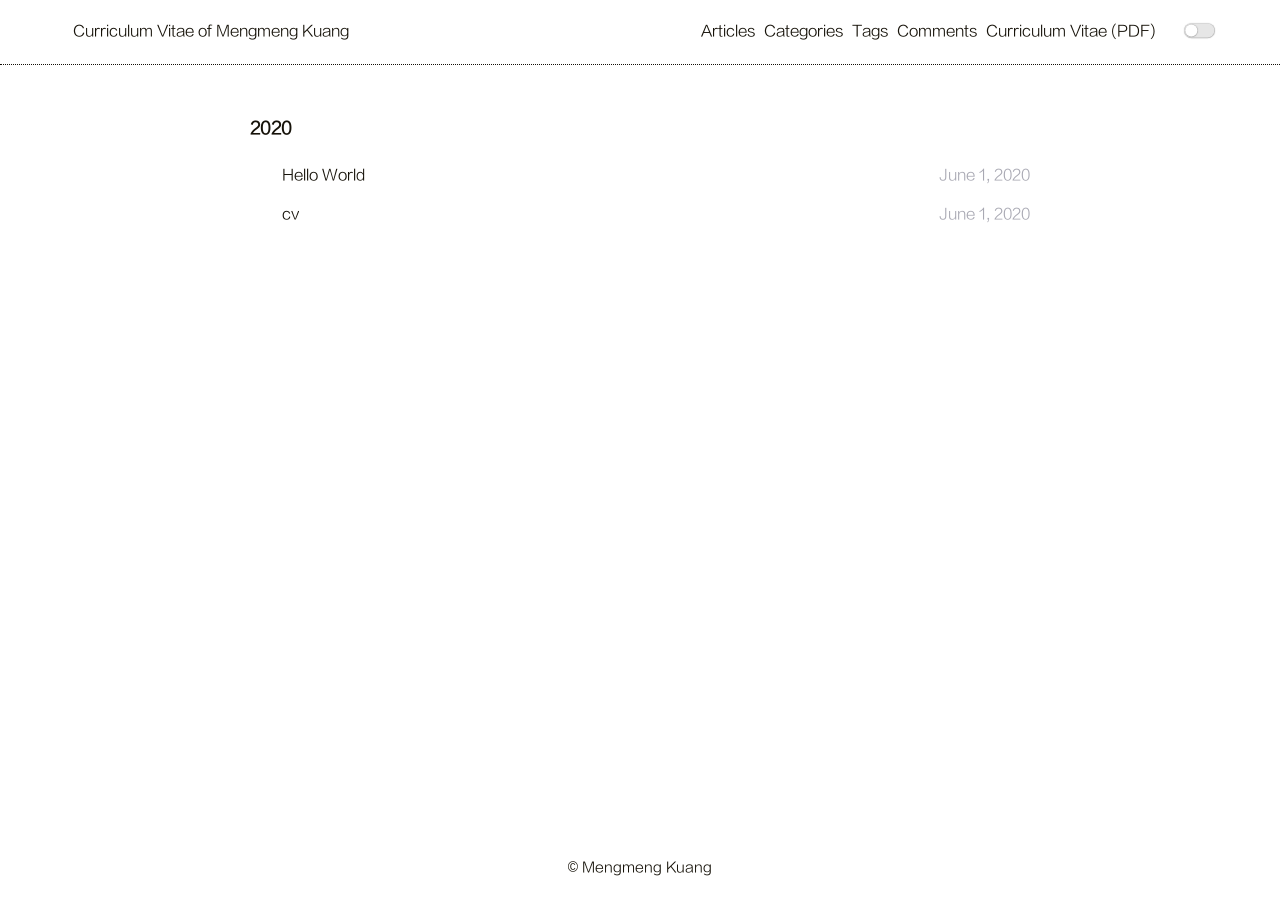
<file: articles/index.html>
<!DOCTYPE html>
<html lang="en">
<head>
    <meta charset="UTF-8">
<meta name="viewport"
      content="width=device-width, initial-scale=1.0, maximum-scale=1.0, minimum-scale=1.0">
<meta http-equiv="X-UA-Compatible" content="ie=edge">

    <meta name="author" content="Mengmeng Kuang">





<title>Archives | Mengmeng Kuang</title>



    <link rel="icon" href="/logo.png">




    <!-- stylesheets list from _config.yml -->
    
    <link rel="stylesheet" href="/css/style.css">
    



    <!-- scripts list from _config.yml -->
    
    <script src="/js/script.js"></script>
    
    <script src="/js/tocbot.min.js"></script>
    



    
    
        
    


<meta name="generator" content="Hexo 4.2.1"></head>
<body>
    <div class="wrapper">
        <header>
    <nav class="navbar">
        <div class="container">
            <div class="navbar-header header-logo"><a href="/">Curriculum Vitae of Mengmeng Kuang</a></div>
            <div class="menu navbar-right">
                
                    <a class="menu-item" href="http://articles.meng.uno" target="_blank" rel="noopener">Articles</a>
                
                    <a class="menu-item" href="http://categories.meng.uno" target="_blank" rel="noopener">Categories</a>
                
                    <a class="menu-item" href="http://tags.meng.uno" target="_blank" rel="noopener">Tags</a>
                
                    <a class="menu-item" href="http://comments.meng.uno" target="_blank" rel="noopener">Comments</a>
                
                    <a class="menu-item" href="/cv.pdf">Curriculum Vitae (PDF)</a>
                
                <input id="switch_default" type="checkbox" class="switch_default">
                <label for="switch_default" class="toggleBtn"></label>
            </div>
        </div>
    </nav>

    
    <nav class="navbar-mobile" id="nav-mobile">
        <div class="container">
            <div class="navbar-header">
                <div>
                    <a href="/">Curriculum Vitae of Mengmeng Kuang</a><a id="mobile-toggle-theme">·&nbsp;Light</a>
                </div>
                <div class="menu-toggle" onclick="mobileBtn()">&#9776; Menu</div>
            </div>
            <div class="menu" id="mobile-menu">
                
                    <a class="menu-item" href="http://articles.meng.uno" target="_blank" rel="noopener">Articles</a>
                
                    <a class="menu-item" href="http://categories.meng.uno" target="_blank" rel="noopener">Categories</a>
                
                    <a class="menu-item" href="http://tags.meng.uno" target="_blank" rel="noopener">Tags</a>
                
                    <a class="menu-item" href="http://comments.meng.uno" target="_blank" rel="noopener">Comments</a>
                
                    <a class="menu-item" href="/cv.pdf">Curriculum Vitae (PDF)</a>
                
            </div>
        </div>
    </nav>

</header>
<script>
    var mobileBtn = function f() {
        var toggleMenu = document.getElementsByClassName("menu-toggle")[0];
        var mobileMenu = document.getElementById("mobile-menu");
        if(toggleMenu.classList.contains("active")){
           toggleMenu.classList.remove("active")
            mobileMenu.classList.remove("active")
        }else{
            toggleMenu.classList.add("active")
            mobileMenu.classList.add("active")
        }
    }
</script>
        <div class="main">
            <div class="post-wrap archive">
    
    
        

        
            <h3>2020</h3>
        

        <article class="archive-item">
            <a class="archive-item-link" href="/2020/06/01/hello-world/">Hello World</a>
            <span class="archive-item-date">June 1, 2020</span>
        </article>
    
        

        

        <article class="archive-item">
            <a class="archive-item-link" href="/2020/06/01/index/">cv</a>
            <span class="archive-item-date">June 1, 2020</span>
        </article>
    
    
</div>
        </div>
        <footer id="footer" class="footer">
    <div class="copyright">
        <span>© Mengmeng Kuang</span>
    </div>
</footer>

    </div>
</body>
</html>
</file>
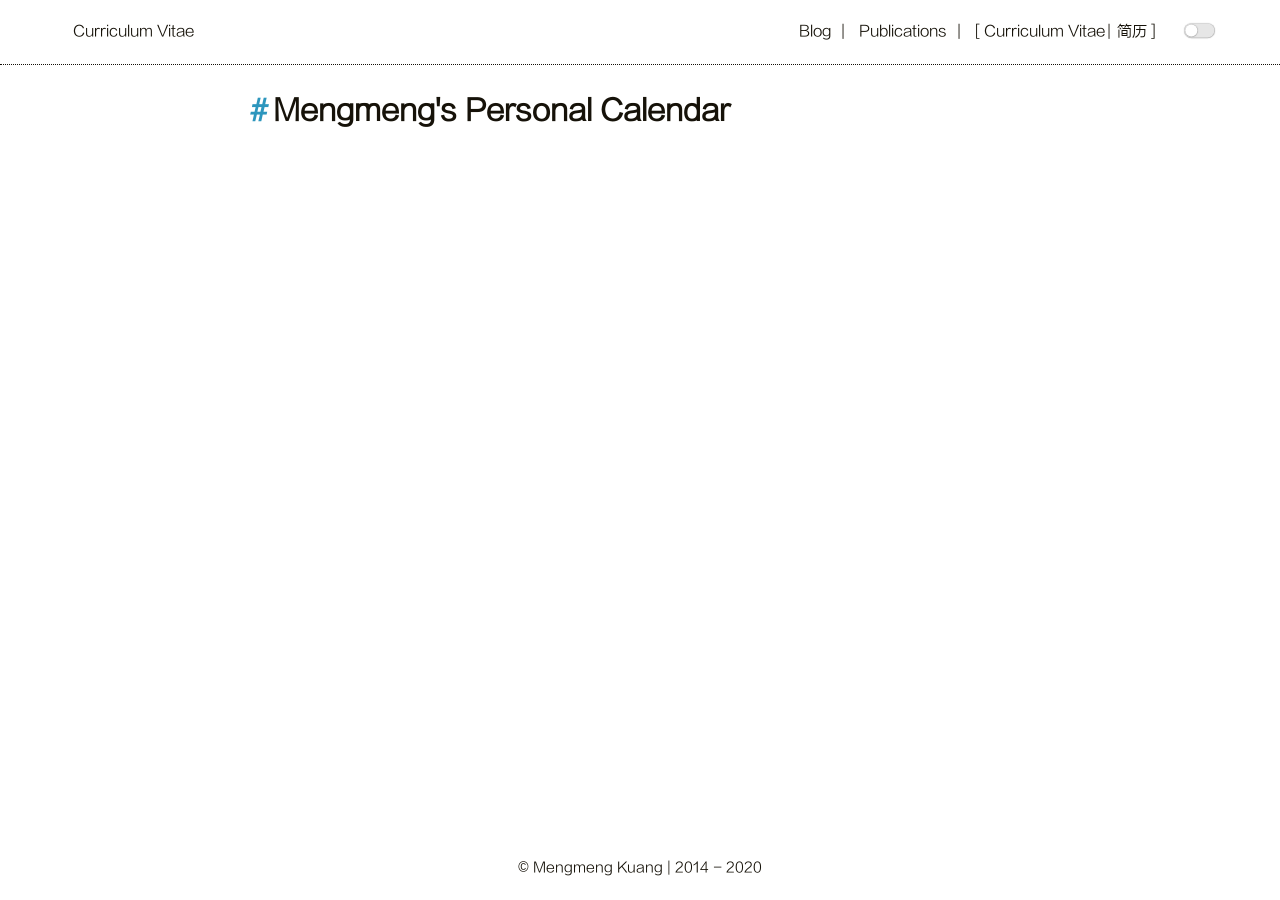
<file: calendar/index.html>
<!DOCTYPE html>
<html lang="en">
<head>
    <meta charset="UTF-8">
<meta name="viewport"
      content="width=device-width, initial-scale=1.0, maximum-scale=1.0, minimum-scale=1.0">
<meta http-equiv="X-UA-Compatible" content="ie=edge">

    <meta name="author" content="Mengmeng Kuang">





<title>My Personal Calendar | Mengmeng Kuang</title>



    <link rel="icon" href="/logo.png">




    <!-- stylesheets list from _config.yml -->
    
    <link rel="stylesheet" href="/css/style.css">
    



    <!-- scripts list from _config.yml -->
    
    <script src="/js/script.js"></script>
    
    <script src="/js/tocbot.min.js"></script>
    



    
    
        
    


<meta name="generator" content="Hexo 4.2.1"></head>
<body>
    <div class="wrapper">
        <header>
    <nav class="navbar">
        <div class="container">
            <div class="navbar-header header-logo">
              
                <a href="/">Curriculum Vitae</a>
              
            </div>
            <div class="menu navbar-right">
                <a class="menu-item" href="https://meng.uno" target="_blank" rel="noopener">Blog</a><span>&nbsp;&nbsp;|&nbsp;&nbsp;</span>
                <a class="menu-item" href="https://scholar.google.com/citations?user=3RHx3dsAAAAJ&hl=zh-CN&oi=ao" target="_blank" rel="noopener">Publications</a><span>&nbsp;&nbsp;|&nbsp;&nbsp;</span>
                <a class="menu-item" href="/cv_en.pdf">&#91; Curriculum Vitae</a><span>|</span>
                <a class="menu-item" href="/cv_cn.pdf">简历 &#93;</a>
                  <!-- 
                      <a class="menu-item" href="/cv_en.pdf">[Curriculum Vitae]</a>
                  
                      <a class="menu-item" href="/cv_cn.pdf">[简历]</a>
                   -->
                <input id="switch_default" type="checkbox" class="switch_default">
                <label for="switch_default" class="toggleBtn"></label>
            </div>
        </div>
    </nav>

    
    <nav class="navbar-mobile" id="nav-mobile">
        <div class="container">
            <div class="navbar-header">
                <div>
                    <a href="/">Curriculum Vitae</a><a id="mobile-toggle-theme">·&nbsp;Light</a>
                </div>
                <div class="menu-toggle" onclick="mobileBtn()">&#9776; Menu</div>
            </div>
            <div class="menu" id="mobile-menu">
              <a class="menu-item" href="https://meng.uno" target="_blank" rel="noopener">Blog</a><span>&nbsp;&nbsp;|&nbsp;&nbsp;</span>
              <a class="menu-item" href="https://scholar.google.com/citations?user=3RHx3dsAAAAJ&hl=zh-CN&oi=ao" target="_blank" rel="noopener">Publications</a><span>&nbsp;&nbsp;|&nbsp;&nbsp;</span>
              <a class="menu-item" href="/cv_en.pdf">&#91; Curriculum Vitae</a><span>|</span>
              <a class="menu-item" href="/cv_cn.pdf">简历 &#93;</a>
                <!-- 
                    <a class="menu-item" href="/cv_en.pdf">[Curriculum Vitae]</a>
                
                    <a class="menu-item" href="/cv_cn.pdf">[简历]</a>
                 -->
            </div>
        </div>
    </nav>

</header>
<script>
    var mobileBtn = function f() {
        var toggleMenu = document.getElementsByClassName("menu-toggle")[0];
        var mobileMenu = document.getElementById("mobile-menu");
        if(toggleMenu.classList.contains("active")){
           toggleMenu.classList.remove("active")
            mobileMenu.classList.remove("active")
        }else{
            toggleMenu.classList.add("active")
            mobileMenu.classList.add("active")
        }
    }
</script>

        <div class="main">
            <div class="container">
    <article class="post-wrap page">
        
        <section class="post-content">
            <h1 style="margin: 0 auto;">Mengmeng's Personal Calendar</h1>
<br>
<iframe src="https://calendar.google.com/calendar/embed?height=600&amp;wkst=2&amp;bgcolor=%23ffffff&amp;ctz=Asia%2FShanghai&amp;src=a3VhbmdtZW5nbWVuZ0BnbWFpbC5jb20&amp;color=%237986CB&amp;showTitle=0&amp;showNav=1&amp;showDate=1&amp;showCalendars=0" style="border-width:0" width="100%" min-width="600" height="600" frameborder="0" scrolling="no"></iframe>

        </section>
    </article>
</div>

        </div>
        <footer id="footer" class="footer">
    <div class="copyright">
        <span>© Mengmeng Kuang | 2014 - 2020 </span>
    </div>
</footer>

    </div>
</body>
</html>
</file>
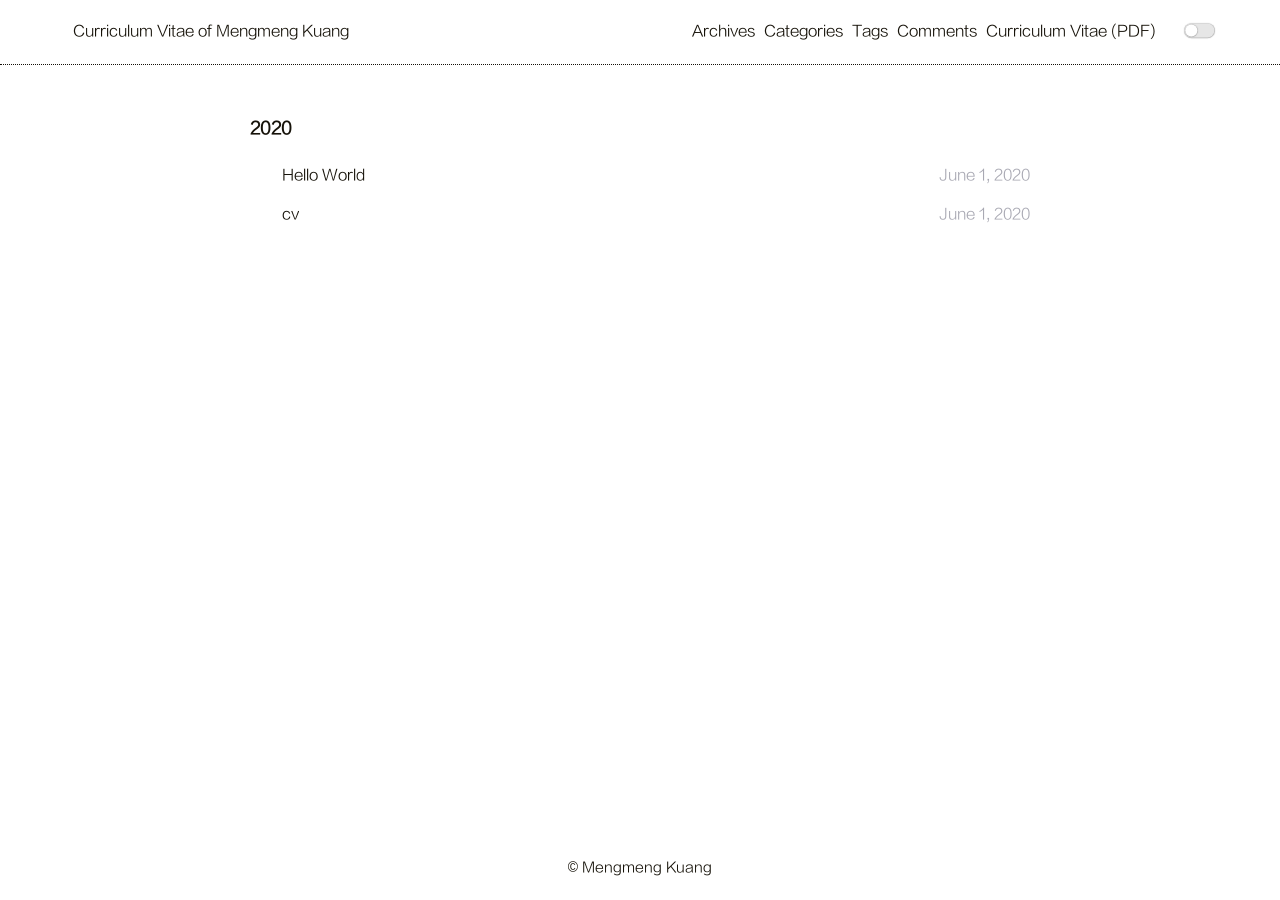
<file: posts/index.html>
<!DOCTYPE html>
<html lang="en">
<head>
    <meta charset="UTF-8">
<meta name="viewport"
      content="width=device-width, initial-scale=1.0, maximum-scale=1.0, minimum-scale=1.0">
<meta http-equiv="X-UA-Compatible" content="ie=edge">

    <meta name="author" content="Mengmeng Kuang">





<title>Archives | Mengmeng Kuang</title>



    <link rel="icon" href="/logo.png">




    <!-- stylesheets list from _config.yml -->
    
    <link rel="stylesheet" href="/css/style.css">
    



    <!-- scripts list from _config.yml -->
    
    <script src="/js/script.js"></script>
    
    <script src="/js/tocbot.min.js"></script>
    



    
    
        
    


<meta name="generator" content="Hexo 4.2.1"></head>
<body>
    <div class="wrapper">
        <header>
    <nav class="navbar">
        <div class="container">
            <div class="navbar-header header-logo"><a href="/">Curriculum Vitae of Mengmeng Kuang</a></div>
            <div class="menu navbar-right">
                
                    <a class="menu-item" href="http://posts.meng.uno" target="_blank" rel="noopener">Archives</a>
                
                    <a class="menu-item" href="http://categories.meng.uno" target="_blank" rel="noopener">Categories</a>
                
                    <a class="menu-item" href="http://tags.meng.uno" target="_blank" rel="noopener">Tags</a>
                
                    <a class="menu-item" href="http://comments.meng.uno" target="_blank" rel="noopener">Comments</a>
                
                    <a class="menu-item" href="/cv.pdf">Curriculum Vitae (PDF)</a>
                
                <input id="switch_default" type="checkbox" class="switch_default">
                <label for="switch_default" class="toggleBtn"></label>
            </div>
        </div>
    </nav>

    
    <nav class="navbar-mobile" id="nav-mobile">
        <div class="container">
            <div class="navbar-header">
                <div>
                    <a href="/">Curriculum Vitae of Mengmeng Kuang</a><a id="mobile-toggle-theme">·&nbsp;Light</a>
                </div>
                <div class="menu-toggle" onclick="mobileBtn()">&#9776; Menu</div>
            </div>
            <div class="menu" id="mobile-menu">
                
                    <a class="menu-item" href="http://posts.meng.uno" target="_blank" rel="noopener">Archives</a>
                
                    <a class="menu-item" href="http://categories.meng.uno" target="_blank" rel="noopener">Categories</a>
                
                    <a class="menu-item" href="http://tags.meng.uno" target="_blank" rel="noopener">Tags</a>
                
                    <a class="menu-item" href="http://comments.meng.uno" target="_blank" rel="noopener">Comments</a>
                
                    <a class="menu-item" href="/cv.pdf">Curriculum Vitae (PDF)</a>
                
            </div>
        </div>
    </nav>

</header>
<script>
    var mobileBtn = function f() {
        var toggleMenu = document.getElementsByClassName("menu-toggle")[0];
        var mobileMenu = document.getElementById("mobile-menu");
        if(toggleMenu.classList.contains("active")){
           toggleMenu.classList.remove("active")
            mobileMenu.classList.remove("active")
        }else{
            toggleMenu.classList.add("active")
            mobileMenu.classList.add("active")
        }
    }
</script>
        <div class="main">
            <div class="post-wrap archive">
    
    
        

        
            <h3>2020</h3>
        

        <article class="archive-item">
            <a class="archive-item-link" href="/2020/06/01/hello-world/">Hello World</a>
            <span class="archive-item-date">June 1, 2020</span>
        </article>
    
        

        

        <article class="archive-item">
            <a class="archive-item-link" href="/2020/06/01/index/">cv</a>
            <span class="archive-item-date">June 1, 2020</span>
        </article>
    
    
</div>
        </div>
        <footer id="footer" class="footer">
    <div class="copyright">
        <span>© Mengmeng Kuang</span>
    </div>
</footer>

    </div>
</body>
</html>
</file>
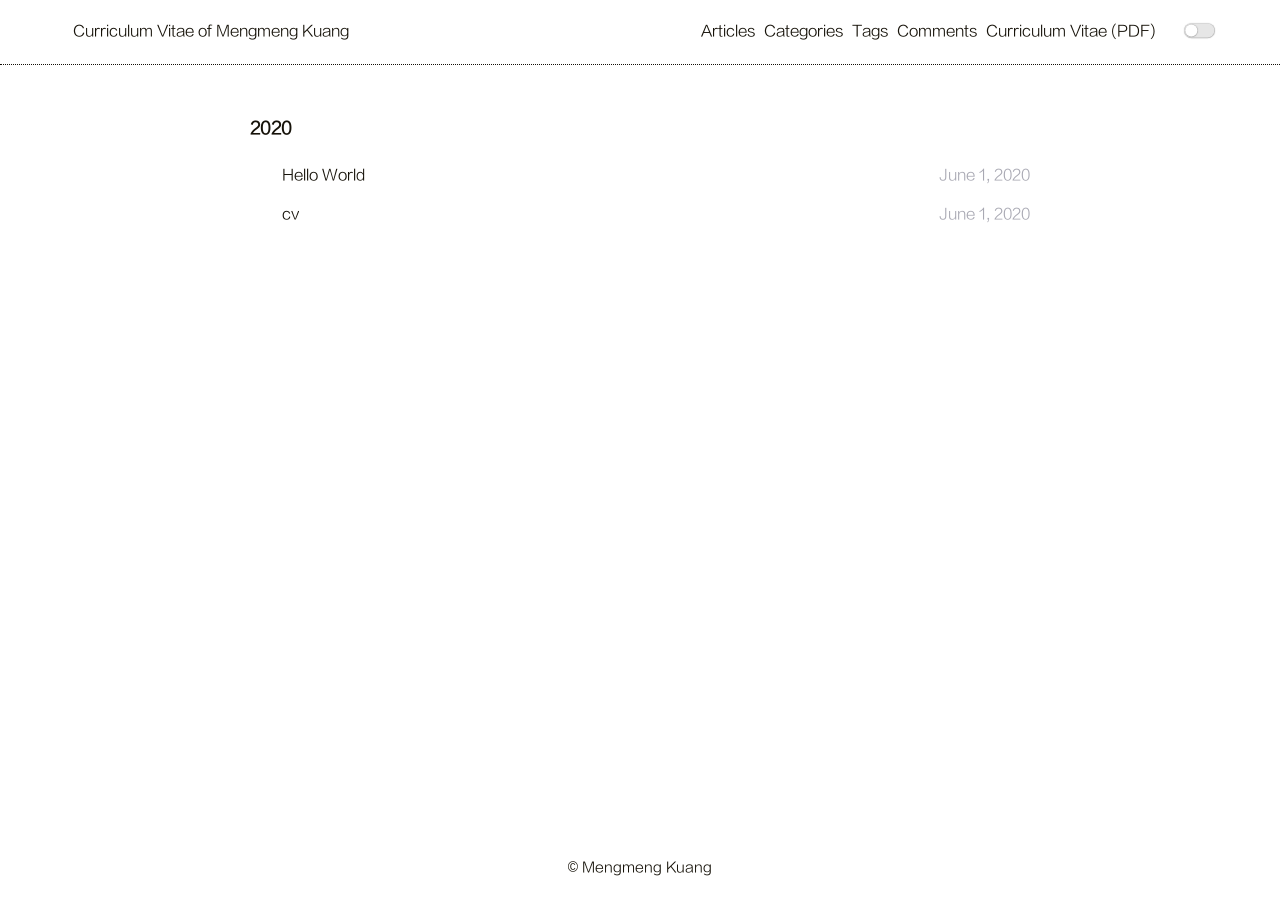
<file: articles/2020/index.html>
<!DOCTYPE html>
<html lang="en">
<head>
    <meta charset="UTF-8">
<meta name="viewport"
      content="width=device-width, initial-scale=1.0, maximum-scale=1.0, minimum-scale=1.0">
<meta http-equiv="X-UA-Compatible" content="ie=edge">

    <meta name="author" content="Mengmeng Kuang">





<title>Archives: 2020 | Mengmeng Kuang</title>



    <link rel="icon" href="/logo.png">




    <!-- stylesheets list from _config.yml -->
    
    <link rel="stylesheet" href="/css/style.css">
    



    <!-- scripts list from _config.yml -->
    
    <script src="/js/script.js"></script>
    
    <script src="/js/tocbot.min.js"></script>
    



    
    
        
    


<meta name="generator" content="Hexo 4.2.1"></head>
<body>
    <div class="wrapper">
        <header>
    <nav class="navbar">
        <div class="container">
            <div class="navbar-header header-logo"><a href="/">Curriculum Vitae of Mengmeng Kuang</a></div>
            <div class="menu navbar-right">
                
                    <a class="menu-item" href="http://articles.meng.uno" target="_blank" rel="noopener">Articles</a>
                
                    <a class="menu-item" href="http://categories.meng.uno" target="_blank" rel="noopener">Categories</a>
                
                    <a class="menu-item" href="http://tags.meng.uno" target="_blank" rel="noopener">Tags</a>
                
                    <a class="menu-item" href="http://comments.meng.uno" target="_blank" rel="noopener">Comments</a>
                
                    <a class="menu-item" href="/cv.pdf">Curriculum Vitae (PDF)</a>
                
                <input id="switch_default" type="checkbox" class="switch_default">
                <label for="switch_default" class="toggleBtn"></label>
            </div>
        </div>
    </nav>

    
    <nav class="navbar-mobile" id="nav-mobile">
        <div class="container">
            <div class="navbar-header">
                <div>
                    <a href="/">Curriculum Vitae of Mengmeng Kuang</a><a id="mobile-toggle-theme">·&nbsp;Light</a>
                </div>
                <div class="menu-toggle" onclick="mobileBtn()">&#9776; Menu</div>
            </div>
            <div class="menu" id="mobile-menu">
                
                    <a class="menu-item" href="http://articles.meng.uno" target="_blank" rel="noopener">Articles</a>
                
                    <a class="menu-item" href="http://categories.meng.uno" target="_blank" rel="noopener">Categories</a>
                
                    <a class="menu-item" href="http://tags.meng.uno" target="_blank" rel="noopener">Tags</a>
                
                    <a class="menu-item" href="http://comments.meng.uno" target="_blank" rel="noopener">Comments</a>
                
                    <a class="menu-item" href="/cv.pdf">Curriculum Vitae (PDF)</a>
                
            </div>
        </div>
    </nav>

</header>
<script>
    var mobileBtn = function f() {
        var toggleMenu = document.getElementsByClassName("menu-toggle")[0];
        var mobileMenu = document.getElementById("mobile-menu");
        if(toggleMenu.classList.contains("active")){
           toggleMenu.classList.remove("active")
            mobileMenu.classList.remove("active")
        }else{
            toggleMenu.classList.add("active")
            mobileMenu.classList.add("active")
        }
    }
</script>
        <div class="main">
            <div class="post-wrap archive">
    
    
        

        
            <h3>2020</h3>
        

        <article class="archive-item">
            <a class="archive-item-link" href="/2020/06/01/hello-world/">Hello World</a>
            <span class="archive-item-date">June 1, 2020</span>
        </article>
    
        

        

        <article class="archive-item">
            <a class="archive-item-link" href="/2020/06/01/index/">cv</a>
            <span class="archive-item-date">June 1, 2020</span>
        </article>
    
    
</div>
        </div>
        <footer id="footer" class="footer">
    <div class="copyright">
        <span>© Mengmeng Kuang</span>
    </div>
</footer>

    </div>
</body>
</html>
</file>
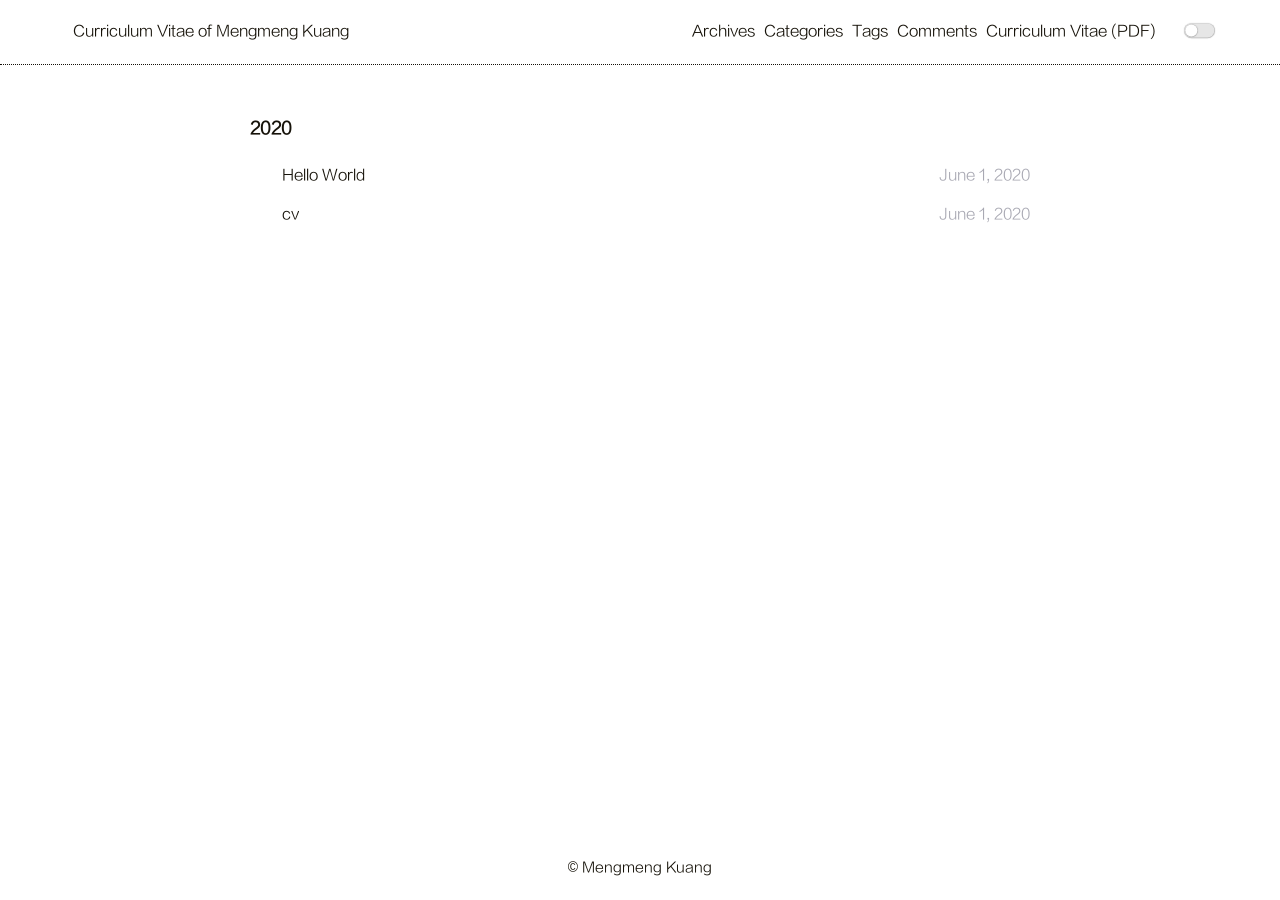
<file: posts/2020/index.html>
<!DOCTYPE html>
<html lang="en">
<head>
    <meta charset="UTF-8">
<meta name="viewport"
      content="width=device-width, initial-scale=1.0, maximum-scale=1.0, minimum-scale=1.0">
<meta http-equiv="X-UA-Compatible" content="ie=edge">

    <meta name="author" content="Mengmeng Kuang">





<title>Archives: 2020 | Mengmeng Kuang</title>



    <link rel="icon" href="/logo.png">




    <!-- stylesheets list from _config.yml -->
    
    <link rel="stylesheet" href="/css/style.css">
    



    <!-- scripts list from _config.yml -->
    
    <script src="/js/script.js"></script>
    
    <script src="/js/tocbot.min.js"></script>
    



    
    
        
    


<meta name="generator" content="Hexo 4.2.1"></head>
<body>
    <div class="wrapper">
        <header>
    <nav class="navbar">
        <div class="container">
            <div class="navbar-header header-logo"><a href="/">Curriculum Vitae of Mengmeng Kuang</a></div>
            <div class="menu navbar-right">
                
                    <a class="menu-item" href="http://posts.meng.uno" target="_blank" rel="noopener">Archives</a>
                
                    <a class="menu-item" href="http://categories.meng.uno" target="_blank" rel="noopener">Categories</a>
                
                    <a class="menu-item" href="http://tags.meng.uno" target="_blank" rel="noopener">Tags</a>
                
                    <a class="menu-item" href="http://comments.meng.uno" target="_blank" rel="noopener">Comments</a>
                
                    <a class="menu-item" href="/cv.pdf">Curriculum Vitae (PDF)</a>
                
                <input id="switch_default" type="checkbox" class="switch_default">
                <label for="switch_default" class="toggleBtn"></label>
            </div>
        </div>
    </nav>

    
    <nav class="navbar-mobile" id="nav-mobile">
        <div class="container">
            <div class="navbar-header">
                <div>
                    <a href="/">Curriculum Vitae of Mengmeng Kuang</a><a id="mobile-toggle-theme">·&nbsp;Light</a>
                </div>
                <div class="menu-toggle" onclick="mobileBtn()">&#9776; Menu</div>
            </div>
            <div class="menu" id="mobile-menu">
                
                    <a class="menu-item" href="http://posts.meng.uno" target="_blank" rel="noopener">Archives</a>
                
                    <a class="menu-item" href="http://categories.meng.uno" target="_blank" rel="noopener">Categories</a>
                
                    <a class="menu-item" href="http://tags.meng.uno" target="_blank" rel="noopener">Tags</a>
                
                    <a class="menu-item" href="http://comments.meng.uno" target="_blank" rel="noopener">Comments</a>
                
                    <a class="menu-item" href="/cv.pdf">Curriculum Vitae (PDF)</a>
                
            </div>
        </div>
    </nav>

</header>
<script>
    var mobileBtn = function f() {
        var toggleMenu = document.getElementsByClassName("menu-toggle")[0];
        var mobileMenu = document.getElementById("mobile-menu");
        if(toggleMenu.classList.contains("active")){
           toggleMenu.classList.remove("active")
            mobileMenu.classList.remove("active")
        }else{
            toggleMenu.classList.add("active")
            mobileMenu.classList.add("active")
        }
    }
</script>
        <div class="main">
            <div class="post-wrap archive">
    
    
        

        
            <h3>2020</h3>
        

        <article class="archive-item">
            <a class="archive-item-link" href="/2020/06/01/hello-world/">Hello World</a>
            <span class="archive-item-date">June 1, 2020</span>
        </article>
    
        

        

        <article class="archive-item">
            <a class="archive-item-link" href="/2020/06/01/index/">cv</a>
            <span class="archive-item-date">June 1, 2020</span>
        </article>
    
    
</div>
        </div>
        <footer id="footer" class="footer">
    <div class="copyright">
        <span>© Mengmeng Kuang</span>
    </div>
</footer>

    </div>
</body>
</html>
</file>
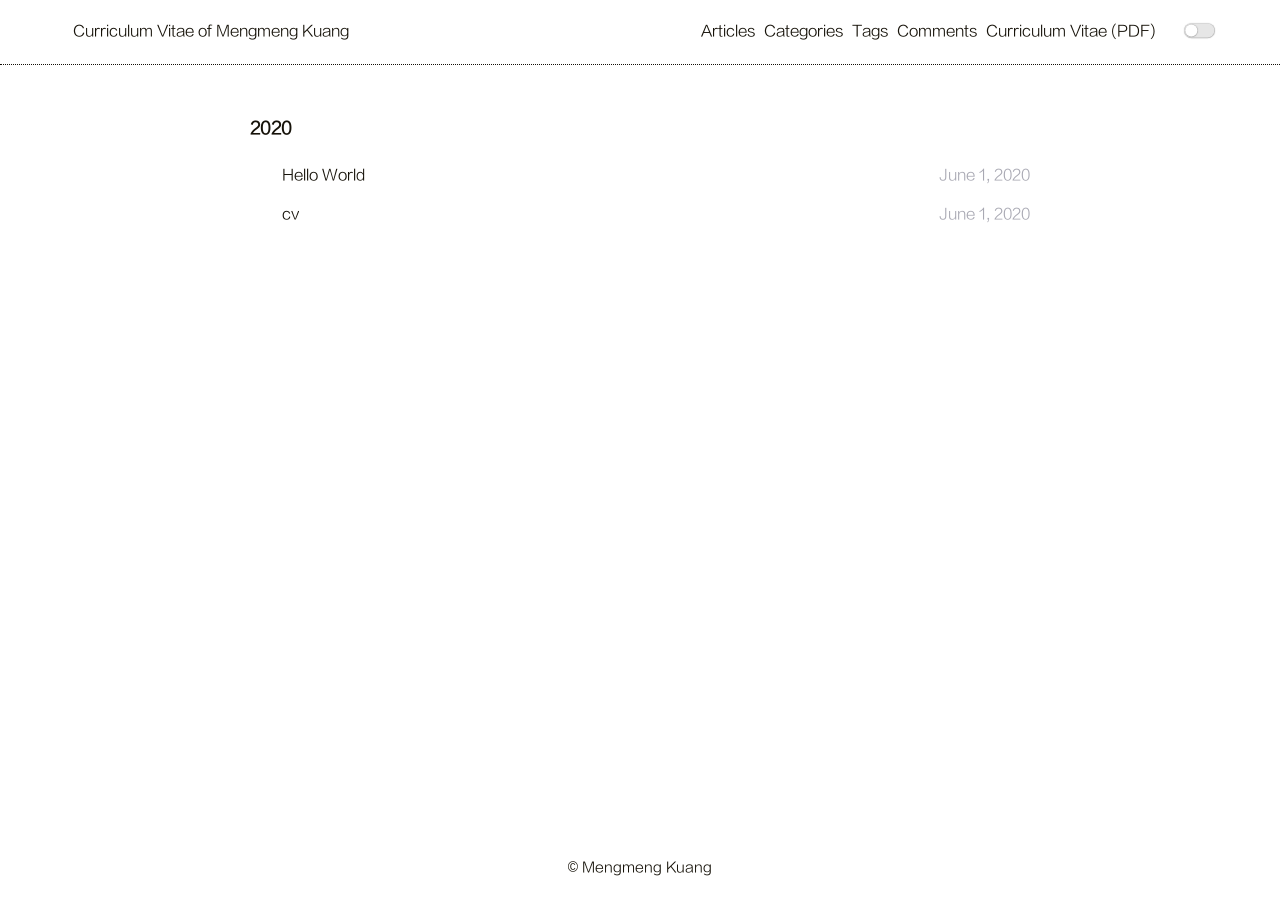
<file: articles/2020/06/index.html>
<!DOCTYPE html>
<html lang="en">
<head>
    <meta charset="UTF-8">
<meta name="viewport"
      content="width=device-width, initial-scale=1.0, maximum-scale=1.0, minimum-scale=1.0">
<meta http-equiv="X-UA-Compatible" content="ie=edge">

    <meta name="author" content="Mengmeng Kuang">





<title>Archives: 2020/6 | Mengmeng Kuang</title>



    <link rel="icon" href="/logo.png">




    <!-- stylesheets list from _config.yml -->
    
    <link rel="stylesheet" href="/css/style.css">
    



    <!-- scripts list from _config.yml -->
    
    <script src="/js/script.js"></script>
    
    <script src="/js/tocbot.min.js"></script>
    



    
    
        
    


<meta name="generator" content="Hexo 4.2.1"></head>
<body>
    <div class="wrapper">
        <header>
    <nav class="navbar">
        <div class="container">
            <div class="navbar-header header-logo"><a href="/">Curriculum Vitae of Mengmeng Kuang</a></div>
            <div class="menu navbar-right">
                
                    <a class="menu-item" href="http://articles.meng.uno" target="_blank" rel="noopener">Articles</a>
                
                    <a class="menu-item" href="http://categories.meng.uno" target="_blank" rel="noopener">Categories</a>
                
                    <a class="menu-item" href="http://tags.meng.uno" target="_blank" rel="noopener">Tags</a>
                
                    <a class="menu-item" href="http://comments.meng.uno" target="_blank" rel="noopener">Comments</a>
                
                    <a class="menu-item" href="/cv.pdf">Curriculum Vitae (PDF)</a>
                
                <input id="switch_default" type="checkbox" class="switch_default">
                <label for="switch_default" class="toggleBtn"></label>
            </div>
        </div>
    </nav>

    
    <nav class="navbar-mobile" id="nav-mobile">
        <div class="container">
            <div class="navbar-header">
                <div>
                    <a href="/">Curriculum Vitae of Mengmeng Kuang</a><a id="mobile-toggle-theme">·&nbsp;Light</a>
                </div>
                <div class="menu-toggle" onclick="mobileBtn()">&#9776; Menu</div>
            </div>
            <div class="menu" id="mobile-menu">
                
                    <a class="menu-item" href="http://articles.meng.uno" target="_blank" rel="noopener">Articles</a>
                
                    <a class="menu-item" href="http://categories.meng.uno" target="_blank" rel="noopener">Categories</a>
                
                    <a class="menu-item" href="http://tags.meng.uno" target="_blank" rel="noopener">Tags</a>
                
                    <a class="menu-item" href="http://comments.meng.uno" target="_blank" rel="noopener">Comments</a>
                
                    <a class="menu-item" href="/cv.pdf">Curriculum Vitae (PDF)</a>
                
            </div>
        </div>
    </nav>

</header>
<script>
    var mobileBtn = function f() {
        var toggleMenu = document.getElementsByClassName("menu-toggle")[0];
        var mobileMenu = document.getElementById("mobile-menu");
        if(toggleMenu.classList.contains("active")){
           toggleMenu.classList.remove("active")
            mobileMenu.classList.remove("active")
        }else{
            toggleMenu.classList.add("active")
            mobileMenu.classList.add("active")
        }
    }
</script>
        <div class="main">
            <div class="post-wrap archive">
    
    
        

        
            <h3>2020</h3>
        

        <article class="archive-item">
            <a class="archive-item-link" href="/2020/06/01/hello-world/">Hello World</a>
            <span class="archive-item-date">June 1, 2020</span>
        </article>
    
        

        

        <article class="archive-item">
            <a class="archive-item-link" href="/2020/06/01/index/">cv</a>
            <span class="archive-item-date">June 1, 2020</span>
        </article>
    
    
</div>
        </div>
        <footer id="footer" class="footer">
    <div class="copyright">
        <span>© Mengmeng Kuang</span>
    </div>
</footer>

    </div>
</body>
</html>
</file>
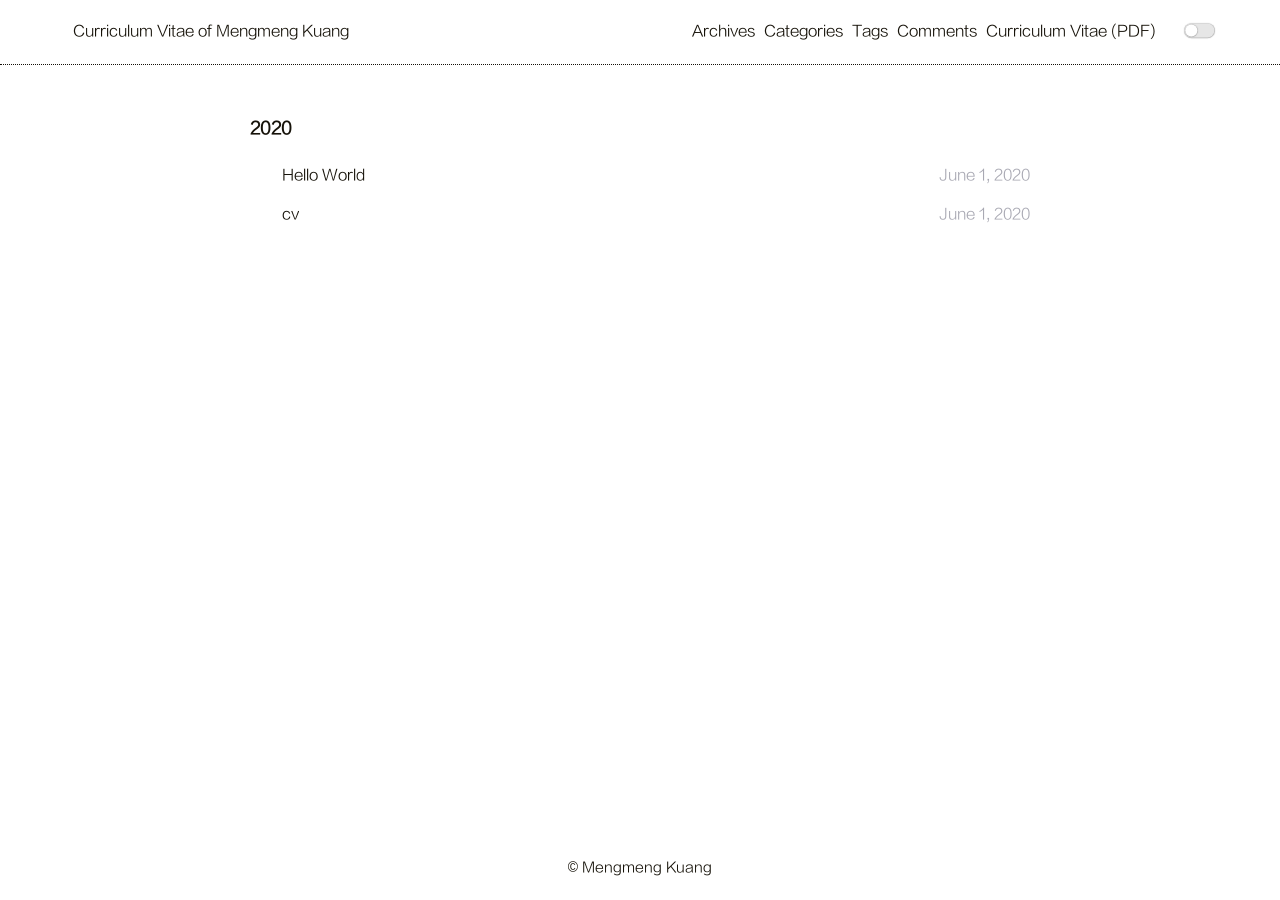
<file: posts/2020/06/index.html>
<!DOCTYPE html>
<html lang="en">
<head>
    <meta charset="UTF-8">
<meta name="viewport"
      content="width=device-width, initial-scale=1.0, maximum-scale=1.0, minimum-scale=1.0">
<meta http-equiv="X-UA-Compatible" content="ie=edge">

    <meta name="author" content="Mengmeng Kuang">





<title>Archives: 2020/6 | Mengmeng Kuang</title>



    <link rel="icon" href="/logo.png">




    <!-- stylesheets list from _config.yml -->
    
    <link rel="stylesheet" href="/css/style.css">
    



    <!-- scripts list from _config.yml -->
    
    <script src="/js/script.js"></script>
    
    <script src="/js/tocbot.min.js"></script>
    



    
    
        
    


<meta name="generator" content="Hexo 4.2.1"></head>
<body>
    <div class="wrapper">
        <header>
    <nav class="navbar">
        <div class="container">
            <div class="navbar-header header-logo"><a href="/">Curriculum Vitae of Mengmeng Kuang</a></div>
            <div class="menu navbar-right">
                
                    <a class="menu-item" href="http://posts.meng.uno" target="_blank" rel="noopener">Archives</a>
                
                    <a class="menu-item" href="http://categories.meng.uno" target="_blank" rel="noopener">Categories</a>
                
                    <a class="menu-item" href="http://tags.meng.uno" target="_blank" rel="noopener">Tags</a>
                
                    <a class="menu-item" href="http://comments.meng.uno" target="_blank" rel="noopener">Comments</a>
                
                    <a class="menu-item" href="/cv.pdf">Curriculum Vitae (PDF)</a>
                
                <input id="switch_default" type="checkbox" class="switch_default">
                <label for="switch_default" class="toggleBtn"></label>
            </div>
        </div>
    </nav>

    
    <nav class="navbar-mobile" id="nav-mobile">
        <div class="container">
            <div class="navbar-header">
                <div>
                    <a href="/">Curriculum Vitae of Mengmeng Kuang</a><a id="mobile-toggle-theme">·&nbsp;Light</a>
                </div>
                <div class="menu-toggle" onclick="mobileBtn()">&#9776; Menu</div>
            </div>
            <div class="menu" id="mobile-menu">
                
                    <a class="menu-item" href="http://posts.meng.uno" target="_blank" rel="noopener">Archives</a>
                
                    <a class="menu-item" href="http://categories.meng.uno" target="_blank" rel="noopener">Categories</a>
                
                    <a class="menu-item" href="http://tags.meng.uno" target="_blank" rel="noopener">Tags</a>
                
                    <a class="menu-item" href="http://comments.meng.uno" target="_blank" rel="noopener">Comments</a>
                
                    <a class="menu-item" href="/cv.pdf">Curriculum Vitae (PDF)</a>
                
            </div>
        </div>
    </nav>

</header>
<script>
    var mobileBtn = function f() {
        var toggleMenu = document.getElementsByClassName("menu-toggle")[0];
        var mobileMenu = document.getElementById("mobile-menu");
        if(toggleMenu.classList.contains("active")){
           toggleMenu.classList.remove("active")
            mobileMenu.classList.remove("active")
        }else{
            toggleMenu.classList.add("active")
            mobileMenu.classList.add("active")
        }
    }
</script>
        <div class="main">
            <div class="post-wrap archive">
    
    
        

        
            <h3>2020</h3>
        

        <article class="archive-item">
            <a class="archive-item-link" href="/2020/06/01/hello-world/">Hello World</a>
            <span class="archive-item-date">June 1, 2020</span>
        </article>
    
        

        

        <article class="archive-item">
            <a class="archive-item-link" href="/2020/06/01/index/">cv</a>
            <span class="archive-item-date">June 1, 2020</span>
        </article>
    
    
</div>
        </div>
        <footer id="footer" class="footer">
    <div class="copyright">
        <span>© Mengmeng Kuang</span>
    </div>
</footer>

    </div>
</body>
</html>
</file>
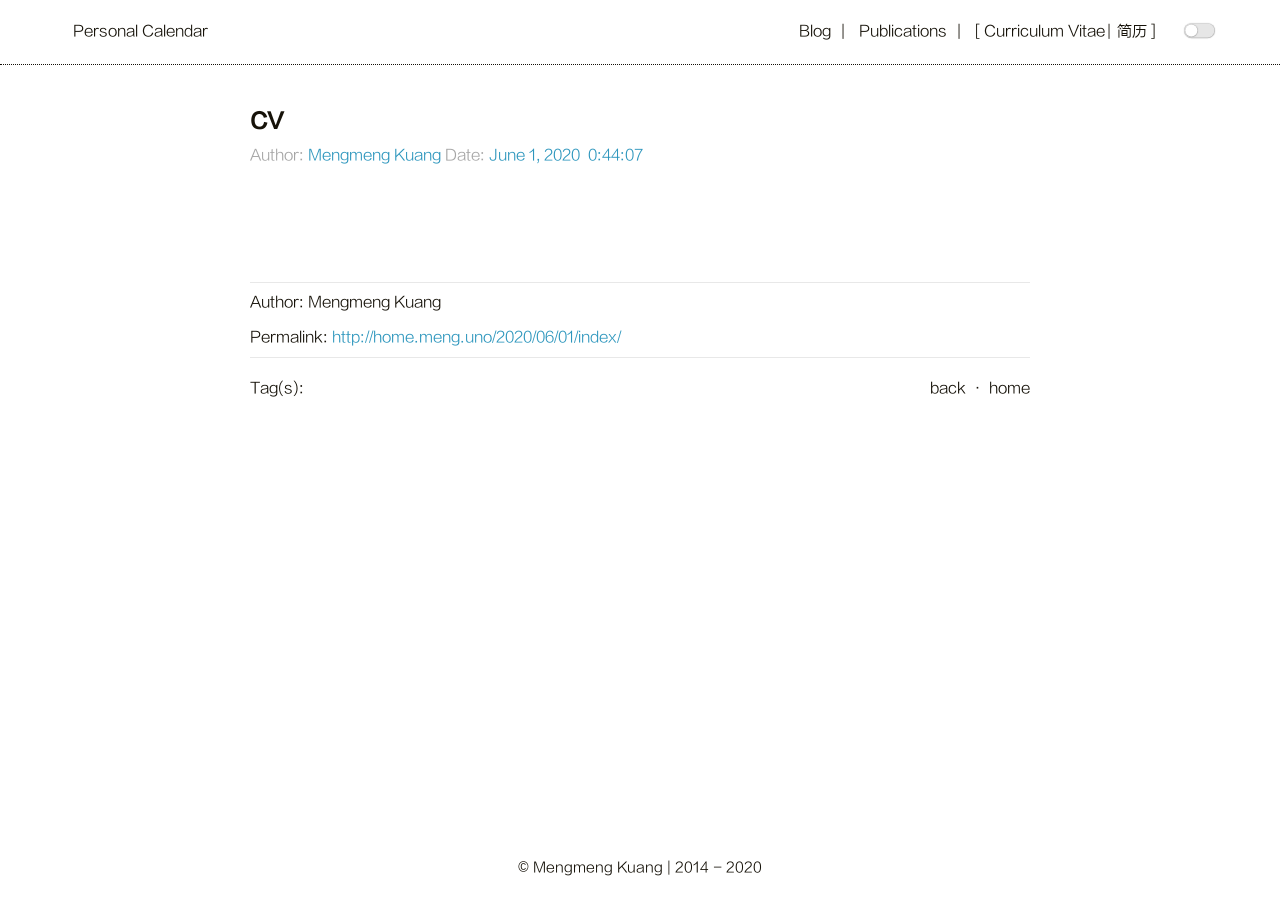
<file: 2020/06/01/index/index.html>
<!DOCTYPE html>
<html lang="en">
<head>
    <meta charset="UTF-8">
<meta name="viewport"
      content="width=device-width, initial-scale=1.0, maximum-scale=1.0, minimum-scale=1.0">
<meta http-equiv="X-UA-Compatible" content="ie=edge">

    <meta name="author" content="Mengmeng Kuang">





<title>cv | Mengmeng Kuang</title>



    <link rel="icon" href="/logo.png">




    <!-- stylesheets list from _config.yml -->
    
    <link rel="stylesheet" href="/css/style.css">
    



    <!-- scripts list from _config.yml -->
    
    <script src="/js/script.js"></script>
    
    <script src="/js/tocbot.min.js"></script>
    



    
    
        
    


<meta name="generator" content="Hexo 4.2.1"></head>
<body>
    <div class="wrapper">
        <header>
    <nav class="navbar">
        <div class="container">
            <div class="navbar-header header-logo">
              
                <a href="/calendar">Personal Calendar</a>
              
            </div>
            <div class="menu navbar-right">
                <a class="menu-item" href="https://meng.uno" target="_blank" rel="noopener">Blog</a><span>&nbsp;&nbsp;|&nbsp;&nbsp;</span>
                <a class="menu-item" href="https://scholar.google.com/citations?user=3RHx3dsAAAAJ&hl=zh-CN&oi=ao" target="_blank" rel="noopener">Publications</a><span>&nbsp;&nbsp;|&nbsp;&nbsp;</span>
                <a class="menu-item" href="/cv_en.pdf">&#91; Curriculum Vitae</a><span>|</span>
                <a class="menu-item" href="/cv_cn.pdf">简历 &#93;</a>
                  <!-- 
                      <a class="menu-item" href="/cv_en.pdf">[Curriculum Vitae]</a>
                  
                      <a class="menu-item" href="/cv_cn.pdf">[简历]</a>
                   -->
                <input id="switch_default" type="checkbox" class="switch_default">
                <label for="switch_default" class="toggleBtn"></label>
            </div>
        </div>
    </nav>

    
    <nav class="navbar-mobile" id="nav-mobile">
        <div class="container">
            <div class="navbar-header">
                <div>
                    <a href="/">Curriculum Vitae</a><a id="mobile-toggle-theme">·&nbsp;Light</a>
                </div>
                <div class="menu-toggle" onclick="mobileBtn()">&#9776; Menu</div>
            </div>
            <div class="menu" id="mobile-menu">
              <a class="menu-item" href="https://meng.uno" target="_blank" rel="noopener">Blog</a><span>&nbsp;&nbsp;|&nbsp;&nbsp;</span>
              <a class="menu-item" href="https://scholar.google.com/citations?user=3RHx3dsAAAAJ&hl=zh-CN&oi=ao" target="_blank" rel="noopener">Publications</a><span>&nbsp;&nbsp;|&nbsp;&nbsp;</span>
              <a class="menu-item" href="/cv_en.pdf">&#91; Curriculum Vitae</a><span>|</span>
              <a class="menu-item" href="/cv_cn.pdf">简历 &#93;</a>
                <!-- 
                    <a class="menu-item" href="/cv_en.pdf">[Curriculum Vitae]</a>
                
                    <a class="menu-item" href="/cv_cn.pdf">[简历]</a>
                 -->
            </div>
        </div>
    </nav>

</header>
<script>
    var mobileBtn = function f() {
        var toggleMenu = document.getElementsByClassName("menu-toggle")[0];
        var mobileMenu = document.getElementById("mobile-menu");
        if(toggleMenu.classList.contains("active")){
           toggleMenu.classList.remove("active")
            mobileMenu.classList.remove("active")
        }else{
            toggleMenu.classList.add("active")
            mobileMenu.classList.add("active")
        }
    }
</script>

        <div class="main">
            <div class="container">
    
    

    
    <article class="post-wrap">
        <header class="post-header">
            <h1 class="post-title">cv</h1>
            
                <div class="post-meta">
                    
                        Author: <a itemprop="author" rel="author" href="/">Mengmeng Kuang</a>
                    

                    
                        <span class="post-time">
                        Date: <a href="#">June 1, 2020&nbsp;&nbsp;0:44:07</a>
                        </span>
                    
                    
                </div>
            
        </header>

        <div class="post-content">
            
        </div>

        
            <section class="post-copyright">
                
                    <p class="copyright-item">
                        <span>Author:</span>
                        <span>Mengmeng Kuang</span>
                    </p>
                
                
                    <p class="copyright-item">
                        <span>Permalink:</span>
                        <span><a href="http://home.meng.uno/2020/06/01/index/">http://home.meng.uno/2020/06/01/index/</a></span>
                    </p>
                
                
                

            </section>
        
        <section class="post-tags">
            <div>
                <span>Tag(s):</span>
                <span class="tag">
                    
                </span>
            </div>
            <div>
                <a href="javascript:window.history.back();">back</a>
                <span>· </span>
                <a href="/">home</a>
            </div>
        </section>
        <section class="post-nav">
            
            
        </section>


    </article>
</div>

        </div>
        <footer id="footer" class="footer">
    <div class="copyright">
        <span>© Mengmeng Kuang | 2014 - 2020 </span>
    </div>
</footer>

    </div>
</body>
</html>
</file>
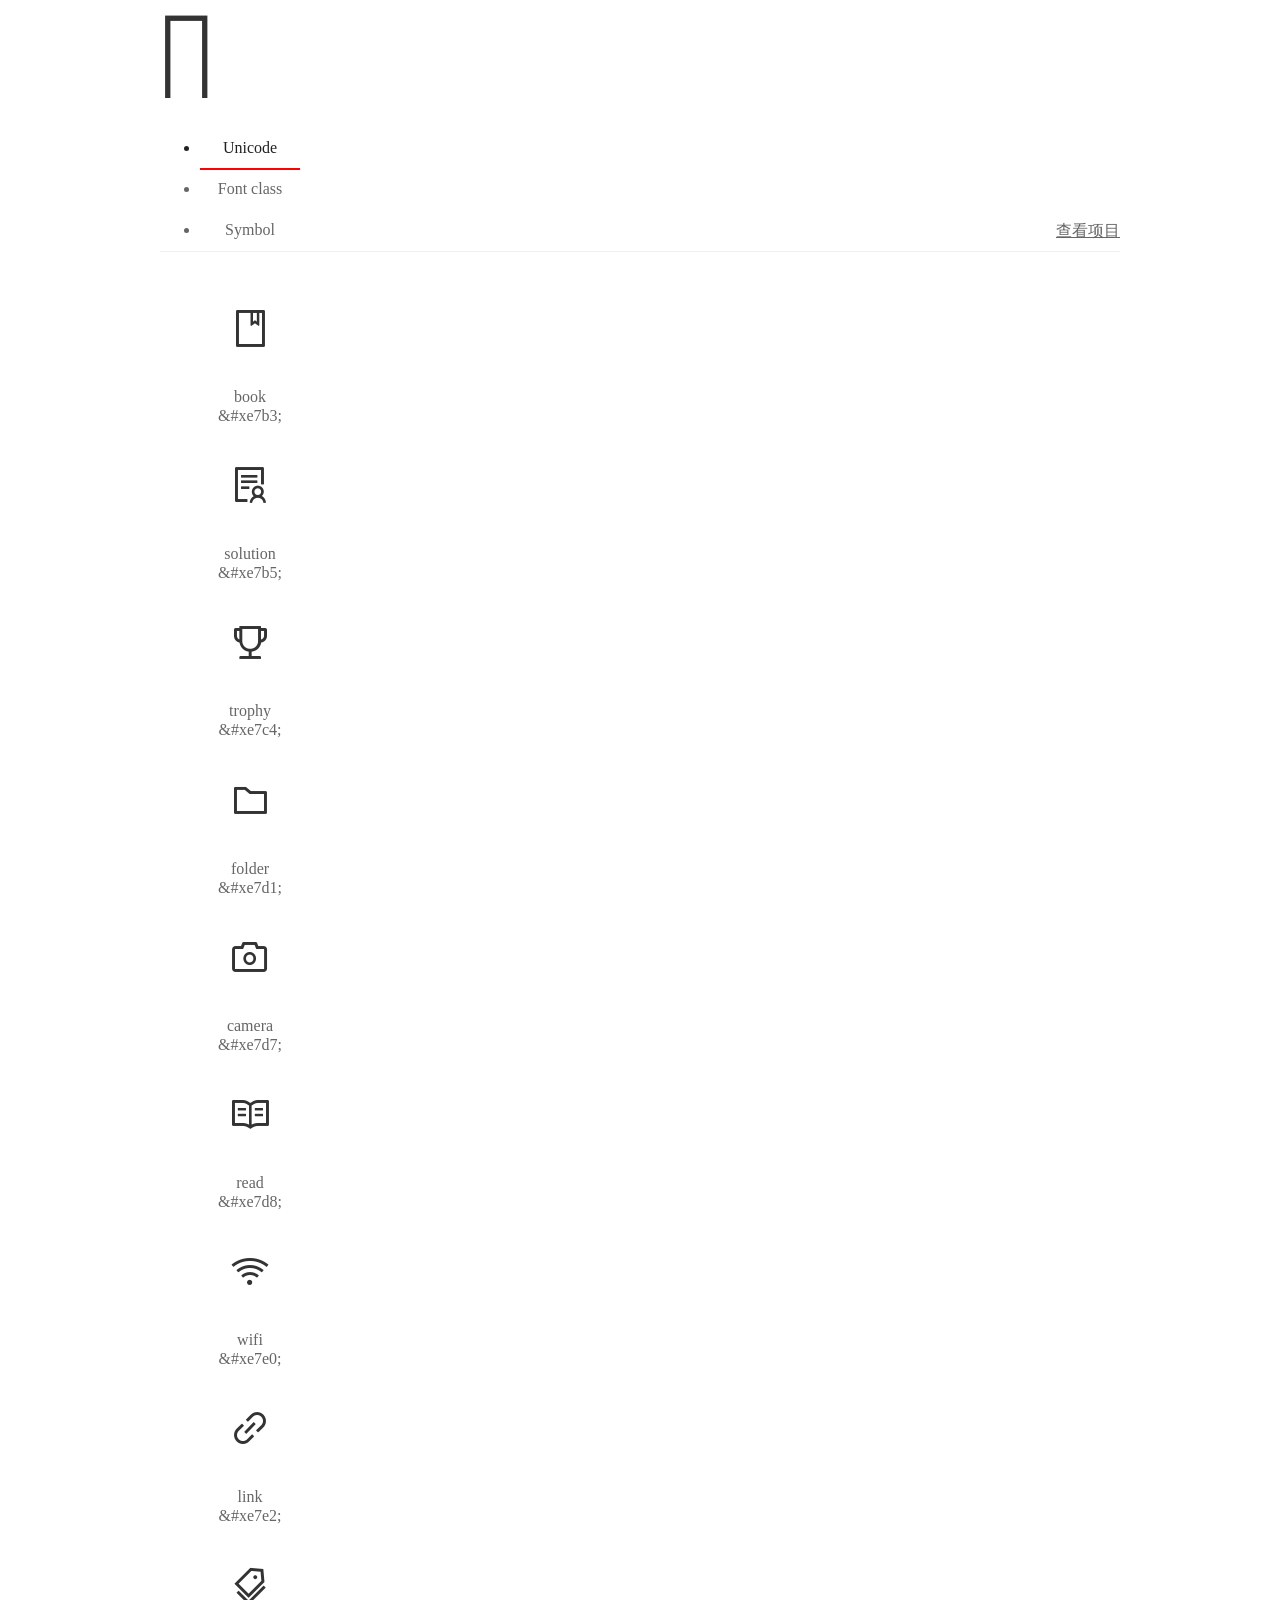
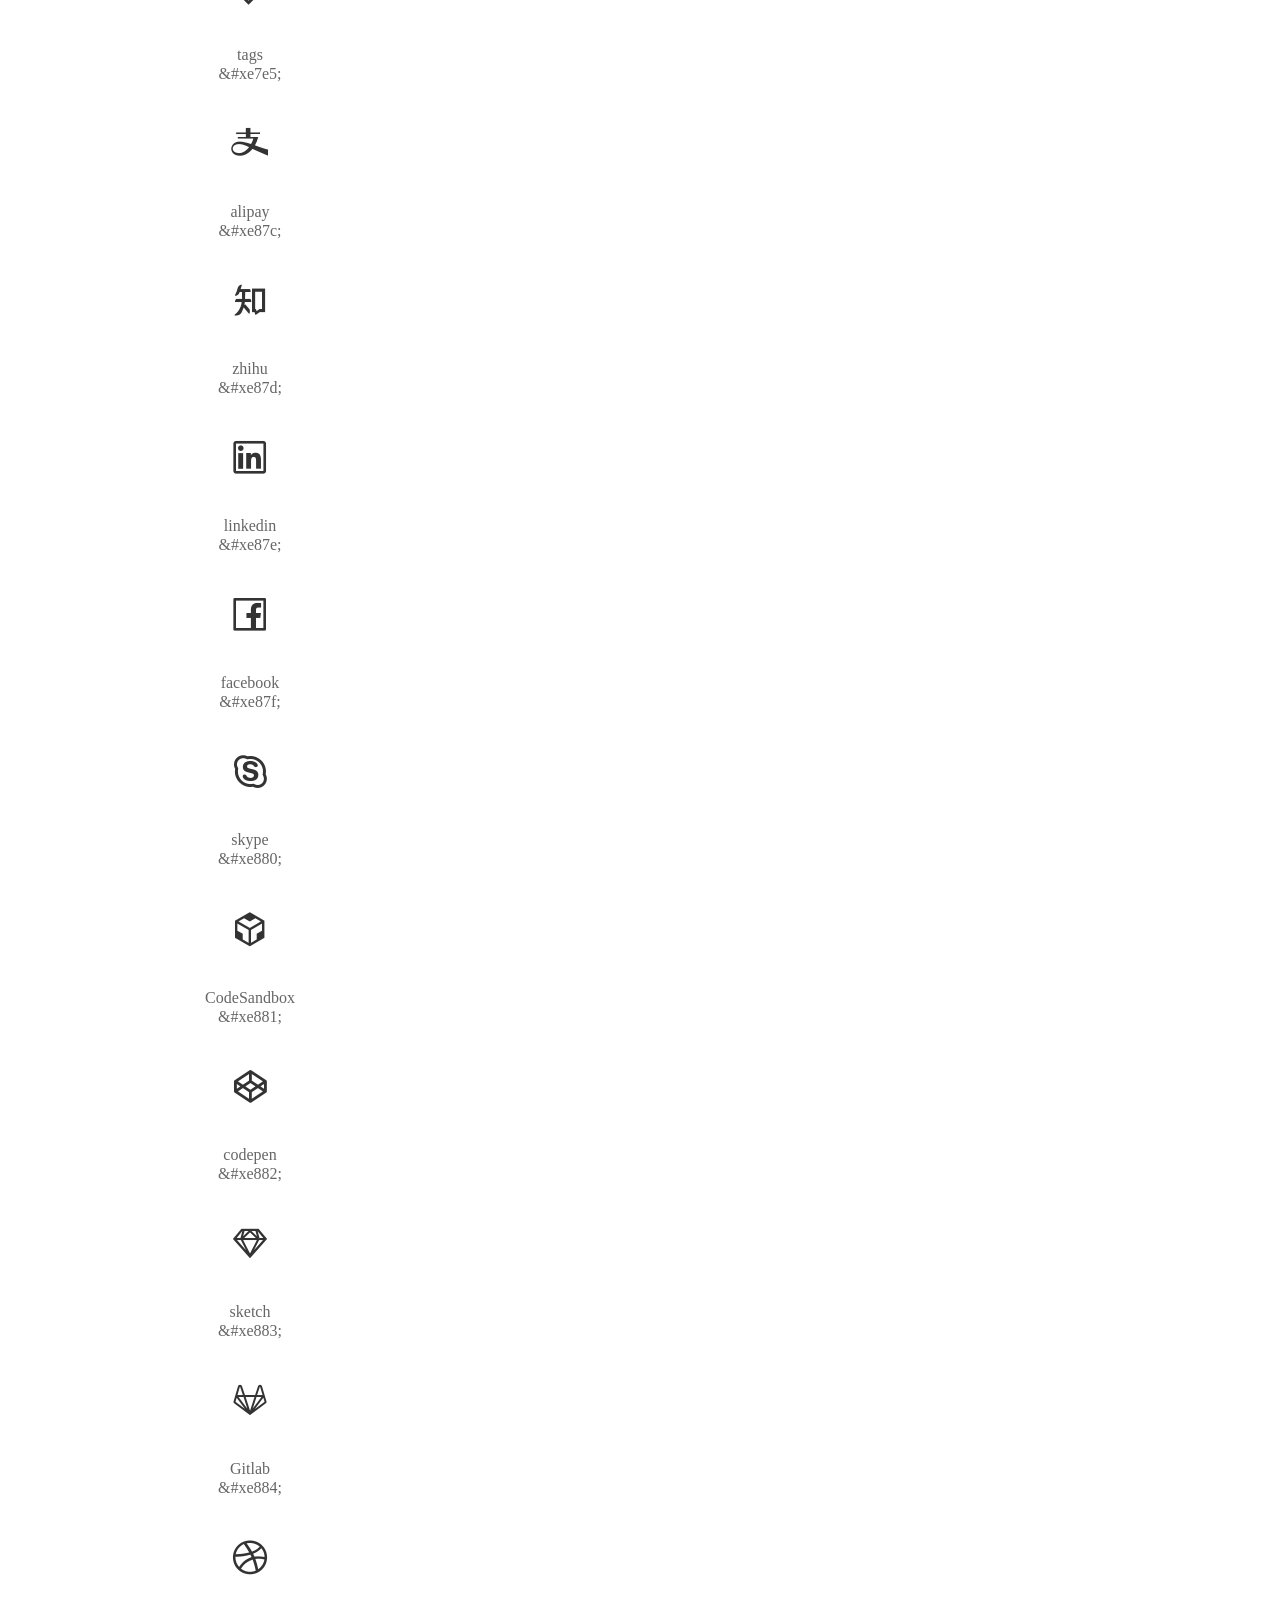
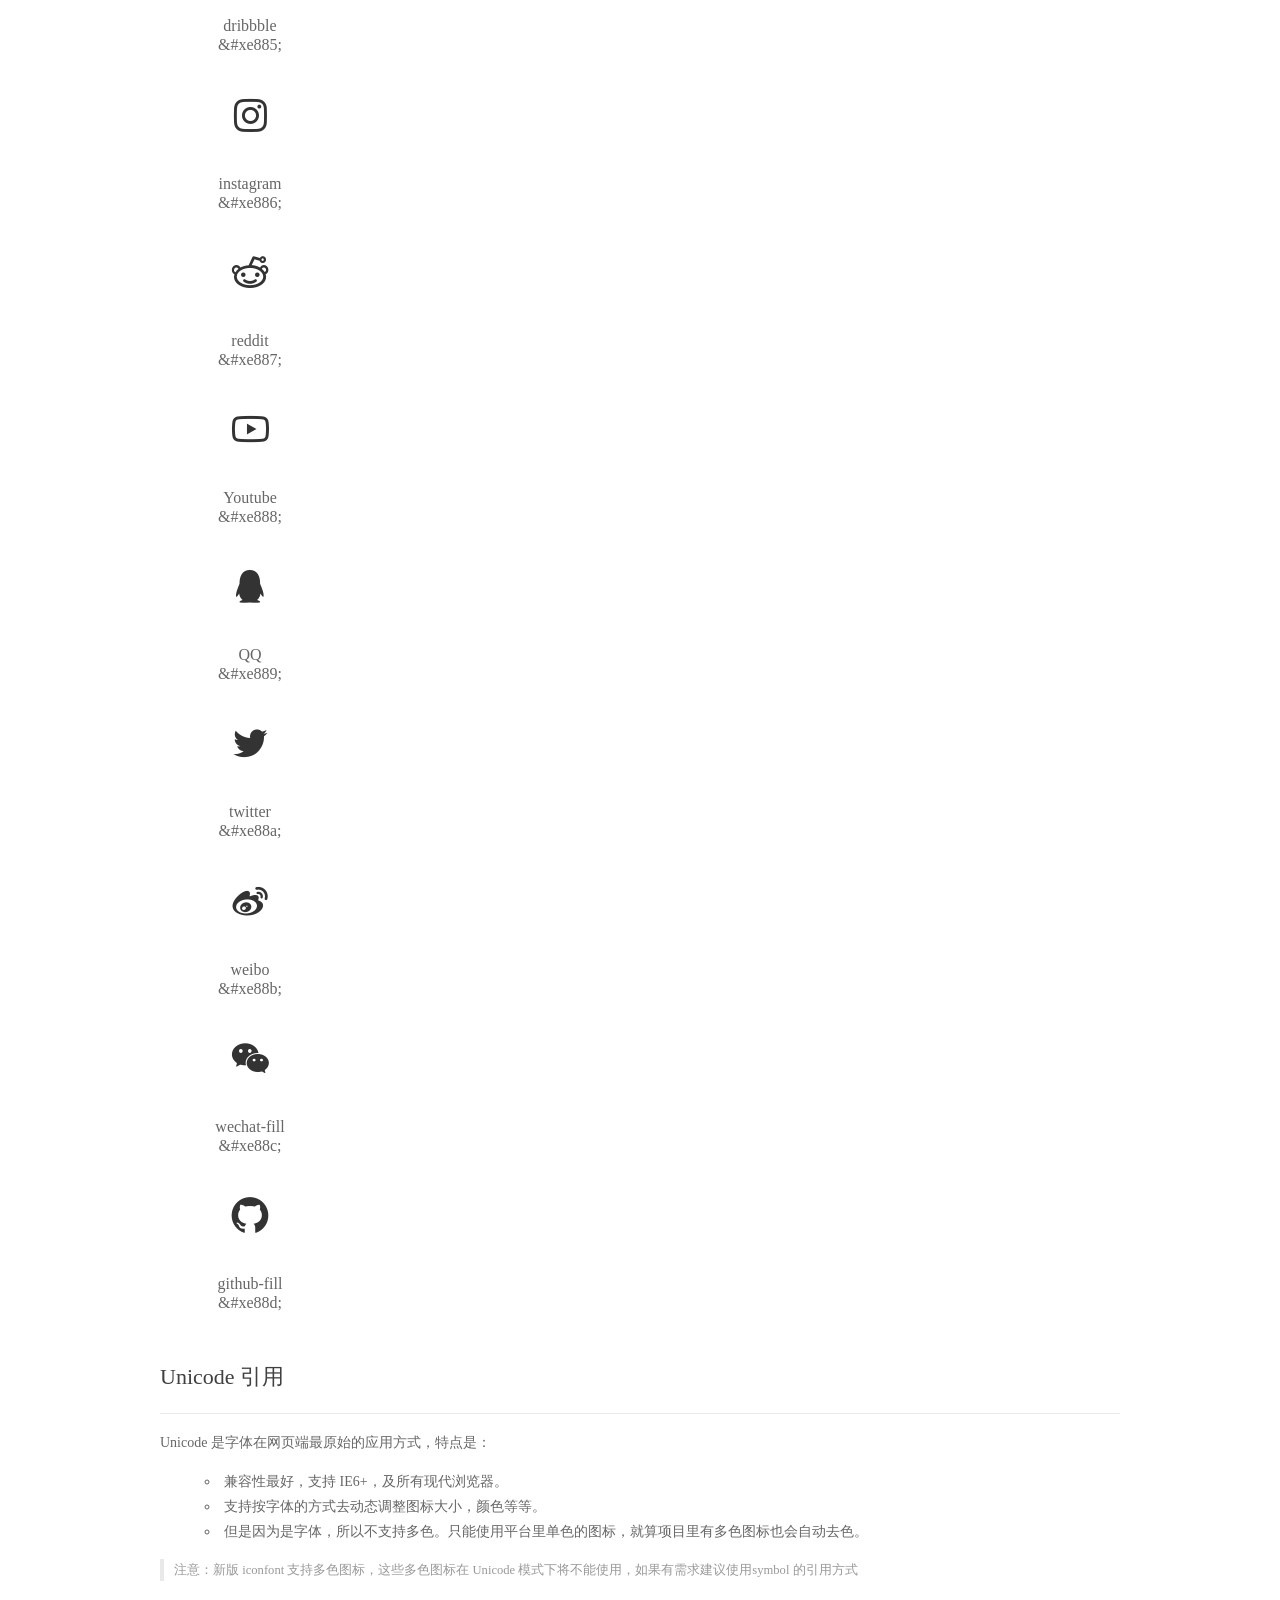
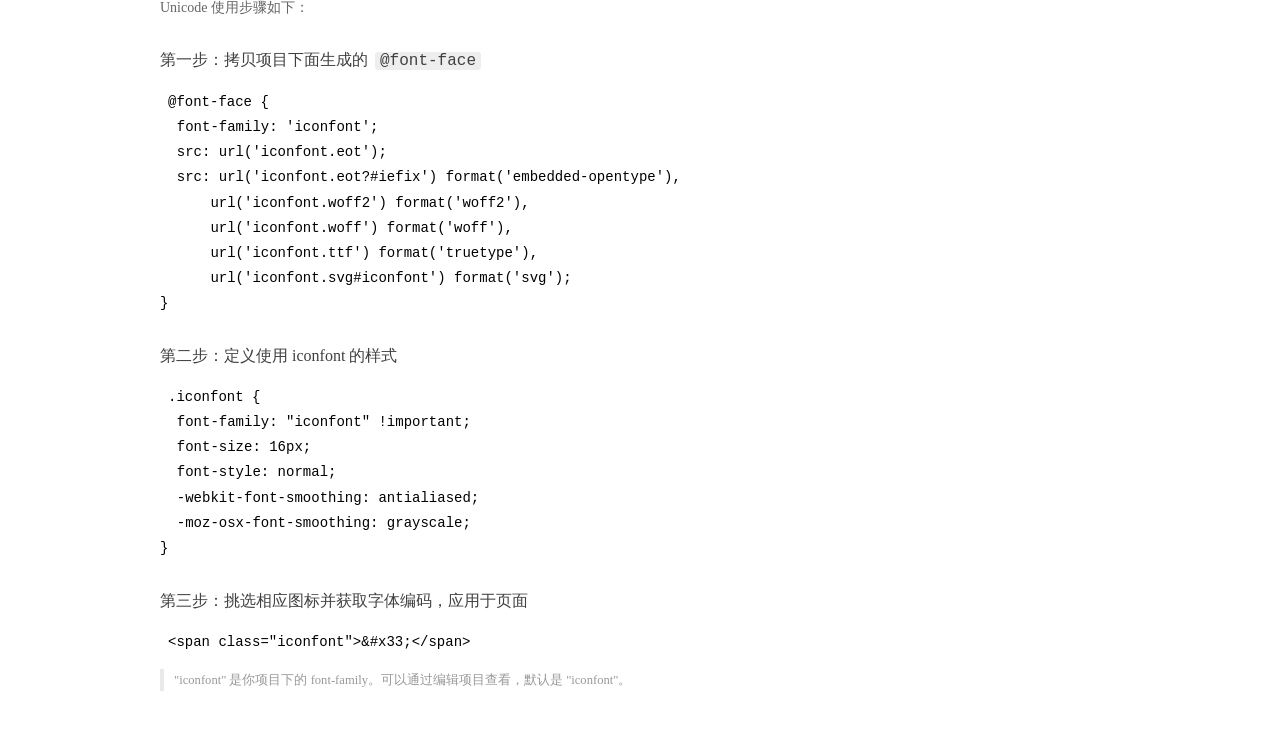
<file: fonts/iconfont/demo_index.html>
<!DOCTYPE html>
<html>
<head>
  <meta charset="utf-8"/>
  <title>IconFont Demo</title>
  <link rel="shortcut icon" href="https://gtms04.alicdn.com/tps/i4/TB1_oz6GVXXXXaFXpXXJDFnIXXX-64-64.ico" type="image/x-icon"/>
  <link rel="stylesheet" href="https://g.alicdn.com/thx/cube/1.3.2/cube.min.css">
  <link rel="stylesheet" href="demo.css">
  <link rel="stylesheet" href="iconfont.css">
  <script src="iconfont.js"></script>
  <!-- jQuery -->
  <script src="https://a1.alicdn.com/oss/uploads/2018/12/26/7bfddb60-08e8-11e9-9b04-53e73bb6408b.js"></script>
  <!-- 代码高亮 -->
  <script src="https://a1.alicdn.com/oss/uploads/2018/12/26/a3f714d0-08e6-11e9-8a15-ebf944d7534c.js"></script>
<meta name="generator" content="Hexo 4.2.1"></head>
<body>
  <div class="main">
    <h1 class="logo"><a href="https://www.iconfont.cn/" title="iconfont 首页" target="_blank">&#xe86b;</a></h1>
    <div class="nav-tabs">
      <ul id="tabs" class="dib-box">
        <li class="dib active"><span>Unicode</span></li>
        <li class="dib"><span>Font class</span></li>
        <li class="dib"><span>Symbol</span></li>
      </ul>
      
      <a href="https://www.iconfont.cn/manage/index?manage_type=myprojects&projectId=1614736" target="_blank" class="nav-more">查看项目</a>
      
    </div>
    <div class="tab-container">
      <div class="content unicode" style="display: block;">
          <ul class="icon_lists dib-box">
          
            <li class="dib">
              <span class="icon iconfont">&#xe7b3;</span>
                <div class="name">book</div>
                <div class="code-name">&amp;#xe7b3;</div>
              </li>
          
            <li class="dib">
              <span class="icon iconfont">&#xe7b5;</span>
                <div class="name">solution</div>
                <div class="code-name">&amp;#xe7b5;</div>
              </li>
          
            <li class="dib">
              <span class="icon iconfont">&#xe7c4;</span>
                <div class="name">trophy</div>
                <div class="code-name">&amp;#xe7c4;</div>
              </li>
          
            <li class="dib">
              <span class="icon iconfont">&#xe7d1;</span>
                <div class="name">folder</div>
                <div class="code-name">&amp;#xe7d1;</div>
              </li>
          
            <li class="dib">
              <span class="icon iconfont">&#xe7d7;</span>
                <div class="name">camera</div>
                <div class="code-name">&amp;#xe7d7;</div>
              </li>
          
            <li class="dib">
              <span class="icon iconfont">&#xe7d8;</span>
                <div class="name">read</div>
                <div class="code-name">&amp;#xe7d8;</div>
              </li>
          
            <li class="dib">
              <span class="icon iconfont">&#xe7e0;</span>
                <div class="name">wifi</div>
                <div class="code-name">&amp;#xe7e0;</div>
              </li>
          
            <li class="dib">
              <span class="icon iconfont">&#xe7e2;</span>
                <div class="name">link</div>
                <div class="code-name">&amp;#xe7e2;</div>
              </li>
          
            <li class="dib">
              <span class="icon iconfont">&#xe7e5;</span>
                <div class="name">tags</div>
                <div class="code-name">&amp;#xe7e5;</div>
              </li>
          
            <li class="dib">
              <span class="icon iconfont">&#xe87c;</span>
                <div class="name">alipay</div>
                <div class="code-name">&amp;#xe87c;</div>
              </li>
          
            <li class="dib">
              <span class="icon iconfont">&#xe87d;</span>
                <div class="name">zhihu</div>
                <div class="code-name">&amp;#xe87d;</div>
              </li>
          
            <li class="dib">
              <span class="icon iconfont">&#xe87e;</span>
                <div class="name">linkedin</div>
                <div class="code-name">&amp;#xe87e;</div>
              </li>
          
            <li class="dib">
              <span class="icon iconfont">&#xe87f;</span>
                <div class="name">facebook</div>
                <div class="code-name">&amp;#xe87f;</div>
              </li>
          
            <li class="dib">
              <span class="icon iconfont">&#xe880;</span>
                <div class="name">skype</div>
                <div class="code-name">&amp;#xe880;</div>
              </li>
          
            <li class="dib">
              <span class="icon iconfont">&#xe881;</span>
                <div class="name">CodeSandbox</div>
                <div class="code-name">&amp;#xe881;</div>
              </li>
          
            <li class="dib">
              <span class="icon iconfont">&#xe882;</span>
                <div class="name">codepen</div>
                <div class="code-name">&amp;#xe882;</div>
              </li>
          
            <li class="dib">
              <span class="icon iconfont">&#xe883;</span>
                <div class="name">sketch</div>
                <div class="code-name">&amp;#xe883;</div>
              </li>
          
            <li class="dib">
              <span class="icon iconfont">&#xe884;</span>
                <div class="name">Gitlab</div>
                <div class="code-name">&amp;#xe884;</div>
              </li>
          
            <li class="dib">
              <span class="icon iconfont">&#xe885;</span>
                <div class="name">dribbble</div>
                <div class="code-name">&amp;#xe885;</div>
              </li>
          
            <li class="dib">
              <span class="icon iconfont">&#xe886;</span>
                <div class="name">instagram</div>
                <div class="code-name">&amp;#xe886;</div>
              </li>
          
            <li class="dib">
              <span class="icon iconfont">&#xe887;</span>
                <div class="name">reddit</div>
                <div class="code-name">&amp;#xe887;</div>
              </li>
          
            <li class="dib">
              <span class="icon iconfont">&#xe888;</span>
                <div class="name">Youtube</div>
                <div class="code-name">&amp;#xe888;</div>
              </li>
          
            <li class="dib">
              <span class="icon iconfont">&#xe889;</span>
                <div class="name">QQ</div>
                <div class="code-name">&amp;#xe889;</div>
              </li>
          
            <li class="dib">
              <span class="icon iconfont">&#xe88a;</span>
                <div class="name">twitter</div>
                <div class="code-name">&amp;#xe88a;</div>
              </li>
          
            <li class="dib">
              <span class="icon iconfont">&#xe88b;</span>
                <div class="name">weibo</div>
                <div class="code-name">&amp;#xe88b;</div>
              </li>
          
            <li class="dib">
              <span class="icon iconfont">&#xe88c;</span>
                <div class="name">wechat-fill</div>
                <div class="code-name">&amp;#xe88c;</div>
              </li>
          
            <li class="dib">
              <span class="icon iconfont">&#xe88d;</span>
                <div class="name">github-fill</div>
                <div class="code-name">&amp;#xe88d;</div>
              </li>
          
          </ul>
          <div class="article markdown">
          <h2 id="unicode-">Unicode 引用</h2>
          <hr>

          <p>Unicode 是字体在网页端最原始的应用方式，特点是：</p>
          <ul>
            <li>兼容性最好，支持 IE6+，及所有现代浏览器。</li>
            <li>支持按字体的方式去动态调整图标大小，颜色等等。</li>
            <li>但是因为是字体，所以不支持多色。只能使用平台里单色的图标，就算项目里有多色图标也会自动去色。</li>
          </ul>
          <blockquote>
            <p>注意：新版 iconfont 支持多色图标，这些多色图标在 Unicode 模式下将不能使用，如果有需求建议使用symbol 的引用方式</p>
          </blockquote>
          <p>Unicode 使用步骤如下：</p>
          <h3 id="-font-face">第一步：拷贝项目下面生成的 <code>@font-face</code></h3>
<pre><code class="language-css"
>@font-face {
  font-family: 'iconfont';
  src: url('iconfont.eot');
  src: url('iconfont.eot?#iefix') format('embedded-opentype'),
      url('iconfont.woff2') format('woff2'),
      url('iconfont.woff') format('woff'),
      url('iconfont.ttf') format('truetype'),
      url('iconfont.svg#iconfont') format('svg');
}
</code></pre>
          <h3 id="-iconfont-">第二步：定义使用 iconfont 的样式</h3>
<pre><code class="language-css"
>.iconfont {
  font-family: "iconfont" !important;
  font-size: 16px;
  font-style: normal;
  -webkit-font-smoothing: antialiased;
  -moz-osx-font-smoothing: grayscale;
}
</code></pre>
          <h3 id="-">第三步：挑选相应图标并获取字体编码，应用于页面</h3>
<pre>
<code class="language-html"
>&lt;span class="iconfont"&gt;&amp;#x33;&lt;/span&gt;
</code></pre>
          <blockquote>
            <p>"iconfont" 是你项目下的 font-family。可以通过编辑项目查看，默认是 "iconfont"。</p>
          </blockquote>
          </div>
      </div>
      <div class="content font-class">
        <ul class="icon_lists dib-box">
          
          <li class="dib">
            <span class="icon iconfont icon-publish"></span>
            <div class="name">
              book
            </div>
            <div class="code-name">.icon-publish
            </div>
          </li>
          
          <li class="dib">
            <span class="icon iconfont icon-resume"></span>
            <div class="name">
              solution
            </div>
            <div class="code-name">.icon-resume
            </div>
          </li>
          
          <li class="dib">
            <span class="icon iconfont icon-trophy"></span>
            <div class="name">
              trophy
            </div>
            <div class="code-name">.icon-trophy
            </div>
          </li>
          
          <li class="dib">
            <span class="icon iconfont icon-category"></span>
            <div class="name">
              folder
            </div>
            <div class="code-name">.icon-category
            </div>
          </li>
          
          <li class="dib">
            <span class="icon iconfont icon-gallery"></span>
            <div class="name">
              camera
            </div>
            <div class="code-name">.icon-gallery
            </div>
          </li>
          
          <li class="dib">
            <span class="icon iconfont icon-blog"></span>
            <div class="name">
              read
            </div>
            <div class="code-name">.icon-blog
            </div>
          </li>
          
          <li class="dib">
            <span class="icon iconfont icon-rss"></span>
            <div class="name">
              wifi
            </div>
            <div class="code-name">.icon-rss
            </div>
          </li>
          
          <li class="dib">
            <span class="icon iconfont icon-link"></span>
            <div class="name">
              link
            </div>
            <div class="code-name">.icon-link
            </div>
          </li>
          
          <li class="dib">
            <span class="icon iconfont icon-tags"></span>
            <div class="name">
              tags
            </div>
            <div class="code-name">.icon-tags
            </div>
          </li>
          
          <li class="dib">
            <span class="icon iconfont icon-alipay"></span>
            <div class="name">
              alipay
            </div>
            <div class="code-name">.icon-alipay
            </div>
          </li>
          
          <li class="dib">
            <span class="icon iconfont icon-zhihu"></span>
            <div class="name">
              zhihu
            </div>
            <div class="code-name">.icon-zhihu
            </div>
          </li>
          
          <li class="dib">
            <span class="icon iconfont icon-linkedin"></span>
            <div class="name">
              linkedin
            </div>
            <div class="code-name">.icon-linkedin
            </div>
          </li>
          
          <li class="dib">
            <span class="icon iconfont icon-facebook"></span>
            <div class="name">
              facebook
            </div>
            <div class="code-name">.icon-facebook
            </div>
          </li>
          
          <li class="dib">
            <span class="icon iconfont icon-skype"></span>
            <div class="name">
              skype
            </div>
            <div class="code-name">.icon-skype
            </div>
          </li>
          
          <li class="dib">
            <span class="icon iconfont icon-codesandbox"></span>
            <div class="name">
              CodeSandbox
            </div>
            <div class="code-name">.icon-codesandbox
            </div>
          </li>
          
          <li class="dib">
            <span class="icon iconfont icon-codepen"></span>
            <div class="name">
              codepen
            </div>
            <div class="code-name">.icon-codepen
            </div>
          </li>
          
          <li class="dib">
            <span class="icon iconfont icon-sketch"></span>
            <div class="name">
              sketch
            </div>
            <div class="code-name">.icon-sketch
            </div>
          </li>
          
          <li class="dib">
            <span class="icon iconfont icon-gitlab"></span>
            <div class="name">
              Gitlab
            </div>
            <div class="code-name">.icon-gitlab
            </div>
          </li>
          
          <li class="dib">
            <span class="icon iconfont icon-dribbble"></span>
            <div class="name">
              dribbble
            </div>
            <div class="code-name">.icon-dribbble
            </div>
          </li>
          
          <li class="dib">
            <span class="icon iconfont icon-instagram"></span>
            <div class="name">
              instagram
            </div>
            <div class="code-name">.icon-instagram
            </div>
          </li>
          
          <li class="dib">
            <span class="icon iconfont icon-reddit"></span>
            <div class="name">
              reddit
            </div>
            <div class="code-name">.icon-reddit
            </div>
          </li>
          
          <li class="dib">
            <span class="icon iconfont icon-youtube"></span>
            <div class="name">
              Youtube
            </div>
            <div class="code-name">.icon-youtube
            </div>
          </li>
          
          <li class="dib">
            <span class="icon iconfont icon-qq"></span>
            <div class="name">
              QQ
            </div>
            <div class="code-name">.icon-qq
            </div>
          </li>
          
          <li class="dib">
            <span class="icon iconfont icon-twitter"></span>
            <div class="name">
              twitter
            </div>
            <div class="code-name">.icon-twitter
            </div>
          </li>
          
          <li class="dib">
            <span class="icon iconfont icon-weibo"></span>
            <div class="name">
              weibo
            </div>
            <div class="code-name">.icon-weibo
            </div>
          </li>
          
          <li class="dib">
            <span class="icon iconfont icon-wechat"></span>
            <div class="name">
              wechat-fill
            </div>
            <div class="code-name">.icon-wechat
            </div>
          </li>
          
          <li class="dib">
            <span class="icon iconfont icon-github"></span>
            <div class="name">
              github-fill
            </div>
            <div class="code-name">.icon-github
            </div>
          </li>
          
        </ul>
        <div class="article markdown">
        <h2 id="font-class-">font-class 引用</h2>
        <hr>

        <p>font-class 是 Unicode 使用方式的一种变种，主要是解决 Unicode 书写不直观，语意不明确的问题。</p>
        <p>与 Unicode 使用方式相比，具有如下特点：</p>
        <ul>
          <li>兼容性良好，支持 IE8+，及所有现代浏览器。</li>
          <li>相比于 Unicode 语意明确，书写更直观。可以很容易分辨这个 icon 是什么。</li>
          <li>因为使用 class 来定义图标，所以当要替换图标时，只需要修改 class 里面的 Unicode 引用。</li>
          <li>不过因为本质上还是使用的字体，所以多色图标还是不支持的。</li>
        </ul>
        <p>使用步骤如下：</p>
        <h3 id="-fontclass-">第一步：引入项目下面生成的 fontclass 代码：</h3>
<pre><code class="language-html">&lt;link rel="stylesheet" href="./iconfont.css"&gt;
</code></pre>
        <h3 id="-">第二步：挑选相应图标并获取类名，应用于页面：</h3>
<pre><code class="language-html">&lt;span class="iconfont icon-xxx"&gt;&lt;/span&gt;
</code></pre>
        <blockquote>
          <p>"
            iconfont" 是你项目下的 font-family。可以通过编辑项目查看，默认是 "iconfont"。</p>
        </blockquote>
      </div>
      </div>
      <div class="content symbol">
          <ul class="icon_lists dib-box">
          
            <li class="dib">
                <svg class="icon svg-icon" aria-hidden="true">
                  <use xlink:href="#icon-publish"></use>
                </svg>
                <div class="name">book</div>
                <div class="code-name">#icon-publish</div>
            </li>
          
            <li class="dib">
                <svg class="icon svg-icon" aria-hidden="true">
                  <use xlink:href="#icon-resume"></use>
                </svg>
                <div class="name">solution</div>
                <div class="code-name">#icon-resume</div>
            </li>
          
            <li class="dib">
                <svg class="icon svg-icon" aria-hidden="true">
                  <use xlink:href="#icon-trophy"></use>
                </svg>
                <div class="name">trophy</div>
                <div class="code-name">#icon-trophy</div>
            </li>
          
            <li class="dib">
                <svg class="icon svg-icon" aria-hidden="true">
                  <use xlink:href="#icon-category"></use>
                </svg>
                <div class="name">folder</div>
                <div class="code-name">#icon-category</div>
            </li>
          
            <li class="dib">
                <svg class="icon svg-icon" aria-hidden="true">
                  <use xlink:href="#icon-gallery"></use>
                </svg>
                <div class="name">camera</div>
                <div class="code-name">#icon-gallery</div>
            </li>
          
            <li class="dib">
                <svg class="icon svg-icon" aria-hidden="true">
                  <use xlink:href="#icon-blog"></use>
                </svg>
                <div class="name">read</div>
                <div class="code-name">#icon-blog</div>
            </li>
          
            <li class="dib">
                <svg class="icon svg-icon" aria-hidden="true">
                  <use xlink:href="#icon-rss"></use>
                </svg>
                <div class="name">wifi</div>
                <div class="code-name">#icon-rss</div>
            </li>
          
            <li class="dib">
                <svg class="icon svg-icon" aria-hidden="true">
                  <use xlink:href="#icon-link"></use>
                </svg>
                <div class="name">link</div>
                <div class="code-name">#icon-link</div>
            </li>
          
            <li class="dib">
                <svg class="icon svg-icon" aria-hidden="true">
                  <use xlink:href="#icon-tags"></use>
                </svg>
                <div class="name">tags</div>
                <div class="code-name">#icon-tags</div>
            </li>
          
            <li class="dib">
                <svg class="icon svg-icon" aria-hidden="true">
                  <use xlink:href="#icon-alipay"></use>
                </svg>
                <div class="name">alipay</div>
                <div class="code-name">#icon-alipay</div>
            </li>
          
            <li class="dib">
                <svg class="icon svg-icon" aria-hidden="true">
                  <use xlink:href="#icon-zhihu"></use>
                </svg>
                <div class="name">zhihu</div>
                <div class="code-name">#icon-zhihu</div>
            </li>
          
            <li class="dib">
                <svg class="icon svg-icon" aria-hidden="true">
                  <use xlink:href="#icon-linkedin"></use>
                </svg>
                <div class="name">linkedin</div>
                <div class="code-name">#icon-linkedin</div>
            </li>
          
            <li class="dib">
                <svg class="icon svg-icon" aria-hidden="true">
                  <use xlink:href="#icon-facebook"></use>
                </svg>
                <div class="name">facebook</div>
                <div class="code-name">#icon-facebook</div>
            </li>
          
            <li class="dib">
                <svg class="icon svg-icon" aria-hidden="true">
                  <use xlink:href="#icon-skype"></use>
                </svg>
                <div class="name">skype</div>
                <div class="code-name">#icon-skype</div>
            </li>
          
            <li class="dib">
                <svg class="icon svg-icon" aria-hidden="true">
                  <use xlink:href="#icon-codesandbox"></use>
                </svg>
                <div class="name">CodeSandbox</div>
                <div class="code-name">#icon-codesandbox</div>
            </li>
          
            <li class="dib">
                <svg class="icon svg-icon" aria-hidden="true">
                  <use xlink:href="#icon-codepen"></use>
                </svg>
                <div class="name">codepen</div>
                <div class="code-name">#icon-codepen</div>
            </li>
          
            <li class="dib">
                <svg class="icon svg-icon" aria-hidden="true">
                  <use xlink:href="#icon-sketch"></use>
                </svg>
                <div class="name">sketch</div>
                <div class="code-name">#icon-sketch</div>
            </li>
          
            <li class="dib">
                <svg class="icon svg-icon" aria-hidden="true">
                  <use xlink:href="#icon-gitlab"></use>
                </svg>
                <div class="name">Gitlab</div>
                <div class="code-name">#icon-gitlab</div>
            </li>
          
            <li class="dib">
                <svg class="icon svg-icon" aria-hidden="true">
                  <use xlink:href="#icon-dribbble"></use>
                </svg>
                <div class="name">dribbble</div>
                <div class="code-name">#icon-dribbble</div>
            </li>
          
            <li class="dib">
                <svg class="icon svg-icon" aria-hidden="true">
                  <use xlink:href="#icon-instagram"></use>
                </svg>
                <div class="name">instagram</div>
                <div class="code-name">#icon-instagram</div>
            </li>
          
            <li class="dib">
                <svg class="icon svg-icon" aria-hidden="true">
                  <use xlink:href="#icon-reddit"></use>
                </svg>
                <div class="name">reddit</div>
                <div class="code-name">#icon-reddit</div>
            </li>
          
            <li class="dib">
                <svg class="icon svg-icon" aria-hidden="true">
                  <use xlink:href="#icon-youtube"></use>
                </svg>
                <div class="name">Youtube</div>
                <div class="code-name">#icon-youtube</div>
            </li>
          
            <li class="dib">
                <svg class="icon svg-icon" aria-hidden="true">
                  <use xlink:href="#icon-qq"></use>
                </svg>
                <div class="name">QQ</div>
                <div class="code-name">#icon-qq</div>
            </li>
          
            <li class="dib">
                <svg class="icon svg-icon" aria-hidden="true">
                  <use xlink:href="#icon-twitter"></use>
                </svg>
                <div class="name">twitter</div>
                <div class="code-name">#icon-twitter</div>
            </li>
          
            <li class="dib">
                <svg class="icon svg-icon" aria-hidden="true">
                  <use xlink:href="#icon-weibo"></use>
                </svg>
                <div class="name">weibo</div>
                <div class="code-name">#icon-weibo</div>
            </li>
          
            <li class="dib">
                <svg class="icon svg-icon" aria-hidden="true">
                  <use xlink:href="#icon-wechat"></use>
                </svg>
                <div class="name">wechat-fill</div>
                <div class="code-name">#icon-wechat</div>
            </li>
          
            <li class="dib">
                <svg class="icon svg-icon" aria-hidden="true">
                  <use xlink:href="#icon-github"></use>
                </svg>
                <div class="name">github-fill</div>
                <div class="code-name">#icon-github</div>
            </li>
          
          </ul>
          <div class="article markdown">
          <h2 id="symbol-">Symbol 引用</h2>
          <hr>

          <p>这是一种全新的使用方式，应该说这才是未来的主流，也是平台目前推荐的用法。相关介绍可以参考这篇<a href="">文章</a>
            这种用法其实是做了一个 SVG 的集合，与另外两种相比具有如下特点：</p>
          <ul>
            <li>支持多色图标了，不再受单色限制。</li>
            <li>通过一些技巧，支持像字体那样，通过 <code>font-size</code>, <code>color</code> 来调整样式。</li>
            <li>兼容性较差，支持 IE9+，及现代浏览器。</li>
            <li>浏览器渲染 SVG 的性能一般，还不如 png。</li>
          </ul>
          <p>使用步骤如下：</p>
          <h3 id="-symbol-">第一步：引入项目下面生成的 symbol 代码：</h3>
<pre><code class="language-html">&lt;script src="./iconfont.js"&gt;&lt;/script&gt;
</code></pre>
          <h3 id="-css-">第二步：加入通用 CSS 代码（引入一次就行）：</h3>
<pre><code class="language-html">&lt;style&gt;
.icon {
  width: 1em;
  height: 1em;
  vertical-align: -0.15em;
  fill: currentColor;
  overflow: hidden;
}
&lt;/style&gt;
</code></pre>
          <h3 id="-">第三步：挑选相应图标并获取类名，应用于页面：</h3>
<pre><code class="language-html">&lt;svg class="icon" aria-hidden="true"&gt;
  &lt;use xlink:href="#icon-xxx"&gt;&lt;/use&gt;
&lt;/svg&gt;
</code></pre>
          </div>
      </div>

    </div>
  </div>
  <script>
  $(document).ready(function () {
      $('.tab-container .content:first').show()

      $('#tabs li').click(function (e) {
        var tabContent = $('.tab-container .content')
        var index = $(this).index()

        if ($(this).hasClass('active')) {
          return
        } else {
          $('#tabs li').removeClass('active')
          $(this).addClass('active')

          tabContent.hide().eq(index).fadeIn()
        }
      })
    })
  </script>
</body>
</html>
</file>
<file: fonts/iconfont/demo.css>
/* Logo 字体 */
@font-face {
  font-family: "iconfont logo";
  src: url('https://at.alicdn.com/t/font_985780_km7mi63cihi.eot?t=1545807318834');
  src: url('https://at.alicdn.com/t/font_985780_km7mi63cihi.eot?t=1545807318834#iefix') format('embedded-opentype'),
    url('https://at.alicdn.com/t/font_985780_km7mi63cihi.woff?t=1545807318834') format('woff'),
    url('https://at.alicdn.com/t/font_985780_km7mi63cihi.ttf?t=1545807318834') format('truetype'),
    url('https://at.alicdn.com/t/font_985780_km7mi63cihi.svg?t=1545807318834#iconfont') format('svg');
}

.logo {
  font-family: "iconfont logo";
  font-size: 160px;
  font-style: normal;
  -webkit-font-smoothing: antialiased;
  -moz-osx-font-smoothing: grayscale;
}

/* tabs */
.nav-tabs {
  position: relative;
}

.nav-tabs .nav-more {
  position: absolute;
  right: 0;
  bottom: 0;
  height: 42px;
  line-height: 42px;
  color: #666;
}

#tabs {
  border-bottom: 1px solid #eee;
}

#tabs li {
  cursor: pointer;
  width: 100px;
  height: 40px;
  line-height: 40px;
  text-align: center;
  font-size: 16px;
  border-bottom: 2px solid transparent;
  position: relative;
  z-index: 1;
  margin-bottom: -1px;
  color: #666;
}


#tabs .active {
  border-bottom-color: #f00;
  color: #222;
}

.tab-container .content {
  display: none;
}

/* 页面布局 */
.main {
  padding: 30px 100px;
  width: 960px;
  margin: 0 auto;
}

.main .logo {
  color: #333;
  text-align: left;
  margin-bottom: 30px;
  line-height: 1;
  height: 110px;
  margin-top: -50px;
  overflow: hidden;
  *zoom: 1;
}

.main .logo a {
  font-size: 160px;
  color: #333;
}

.helps {
  margin-top: 40px;
}

.helps pre {
  padding: 20px;
  margin: 10px 0;
  border: solid 1px #e7e1cd;
  background-color: #fffdef;
  overflow: auto;
}

.icon_lists {
  width: 100% !important;
  overflow: hidden;
  *zoom: 1;
}

.icon_lists li {
  width: 100px;
  margin-bottom: 10px;
  margin-right: 20px;
  text-align: center;
  list-style: none !important;
  cursor: default;
}

.icon_lists li .code-name {
  line-height: 1.2;
}

.icon_lists .icon {
  display: block;
  height: 100px;
  line-height: 100px;
  font-size: 42px;
  margin: 10px auto;
  color: #333;
  -webkit-transition: font-size 0.25s linear, width 0.25s linear;
  -moz-transition: font-size 0.25s linear, width 0.25s linear;
  transition: font-size 0.25s linear, width 0.25s linear;
}

.icon_lists .icon:hover {
  font-size: 100px;
}

.icon_lists .svg-icon {
  /* 通过设置 font-size 来改变图标大小 */
  width: 1em;
  /* 图标和文字相邻时，垂直对齐 */
  vertical-align: -0.15em;
  /* 通过设置 color 来改变 SVG 的颜色/fill */
  fill: currentColor;
  /* path 和 stroke 溢出 viewBox 部分在 IE 下会显示
      normalize.css 中也包含这行 */
  overflow: hidden;
}

.icon_lists li .name,
.icon_lists li .code-name {
  color: #666;
}

/* markdown 样式 */
.markdown {
  color: #666;
  font-size: 14px;
  line-height: 1.8;
}

.highlight {
  line-height: 1.5;
}

.markdown img {
  vertical-align: middle;
  max-width: 100%;
}

.markdown h1 {
  color: #404040;
  font-weight: 500;
  line-height: 40px;
  margin-bottom: 24px;
}

.markdown h2,
.markdown h3,
.markdown h4,
.markdown h5,
.markdown h6 {
  color: #404040;
  margin: 1.6em 0 0.6em 0;
  font-weight: 500;
  clear: both;
}

.markdown h1 {
  font-size: 28px;
}

.markdown h2 {
  font-size: 22px;
}

.markdown h3 {
  font-size: 16px;
}

.markdown h4 {
  font-size: 14px;
}

.markdown h5 {
  font-size: 12px;
}

.markdown h6 {
  font-size: 12px;
}

.markdown hr {
  height: 1px;
  border: 0;
  background: #e9e9e9;
  margin: 16px 0;
  clear: both;
}

.markdown p {
  margin: 1em 0;
}

.markdown>p,
.markdown>blockquote,
.markdown>.highlight,
.markdown>ol,
.markdown>ul {
  width: 80%;
}

.markdown ul>li {
  list-style: circle;
}

.markdown>ul li,
.markdown blockquote ul>li {
  margin-left: 20px;
  padding-left: 4px;
}

.markdown>ul li p,
.markdown>ol li p {
  margin: 0.6em 0;
}

.markdown ol>li {
  list-style: decimal;
}

.markdown>ol li,
.markdown blockquote ol>li {
  margin-left: 20px;
  padding-left: 4px;
}

.markdown code {
  margin: 0 3px;
  padding: 0 5px;
  background: #eee;
  border-radius: 3px;
}

.markdown strong,
.markdown b {
  font-weight: 600;
}

.markdown>table {
  border-collapse: collapse;
  border-spacing: 0px;
  empty-cells: show;
  border: 1px solid #e9e9e9;
  width: 95%;
  margin-bottom: 24px;
}

.markdown>table th {
  white-space: nowrap;
  color: #333;
  font-weight: 600;
}

.markdown>table th,
.markdown>table td {
  border: 1px solid #e9e9e9;
  padding: 8px 16px;
  text-align: left;
}

.markdown>table th {
  background: #F7F7F7;
}

.markdown blockquote {
  font-size: 90%;
  color: #999;
  border-left: 4px solid #e9e9e9;
  padding-left: 0.8em;
  margin: 1em 0;
}

.markdown blockquote p {
  margin: 0;
}

.markdown .anchor {
  opacity: 0;
  transition: opacity 0.3s ease;
  margin-left: 8px;
}

.markdown .waiting {
  color: #ccc;
}

.markdown h1:hover .anchor,
.markdown h2:hover .anchor,
.markdown h3:hover .anchor,
.markdown h4:hover .anchor,
.markdown h5:hover .anchor,
.markdown h6:hover .anchor {
  opacity: 1;
  display: inline-block;
}

.markdown>br,
.markdown>p>br {
  clear: both;
}


.hljs {
  display: block;
  background: white;
  padding: 0.5em;
  color: #333333;
  overflow-x: auto;
}

.hljs-comment,
.hljs-meta {
  color: #969896;
}

.hljs-string,
.hljs-variable,
.hljs-template-variable,
.hljs-strong,
.hljs-emphasis,
.hljs-quote {
  color: #df5000;
}

.hljs-keyword,
.hljs-selector-tag,
.hljs-type {
  color: #a71d5d;
}

.hljs-literal,
.hljs-symbol,
.hljs-bullet,
.hljs-attribute {
  color: #0086b3;
}

.hljs-section,
.hljs-name {
  color: #63a35c;
}

.hljs-tag {
  color: #333333;
}

.hljs-title,
.hljs-attr,
.hljs-selector-id,
.hljs-selector-class,
.hljs-selector-attr,
.hljs-selector-pseudo {
  color: #795da3;
}

.hljs-addition {
  color: #55a532;
  background-color: #eaffea;
}

.hljs-deletion {
  color: #bd2c00;
  background-color: #ffecec;
}

.hljs-link {
  text-decoration: underline;
}

/* 代码高亮 */
/* PrismJS 1.15.0
https://prismjs.com/download.html#themes=prism&languages=markup+css+clike+javascript */
/**
 * prism.js default theme for JavaScript, CSS and HTML
 * Based on dabblet (http://dabblet.com)
 * @author Lea Verou
 */
code[class*="language-"],
pre[class*="language-"] {
  color: black;
  background: none;
  text-shadow: 0 1px white;
  font-family: Consolas, Monaco, 'Andale Mono', 'Ubuntu Mono', monospace;
  text-align: left;
  white-space: pre;
  word-spacing: normal;
  word-break: normal;
  word-wrap: normal;
  line-height: 1.5;

  -moz-tab-size: 4;
  -o-tab-size: 4;
  tab-size: 4;

  -webkit-hyphens: none;
  -moz-hyphens: none;
  -ms-hyphens: none;
  hyphens: none;
}

pre[class*="language-"]::-moz-selection,
pre[class*="language-"] ::-moz-selection,
code[class*="language-"]::-moz-selection,
code[class*="language-"] ::-moz-selection {
  text-shadow: none;
  background: #b3d4fc;
}

pre[class*="language-"]::selection,
pre[class*="language-"] ::selection,
code[class*="language-"]::selection,
code[class*="language-"] ::selection {
  text-shadow: none;
  background: #b3d4fc;
}

@media print {

  code[class*="language-"],
  pre[class*="language-"] {
    text-shadow: none;
  }
}

/* Code blocks */
pre[class*="language-"] {
  padding: 1em;
  margin: .5em 0;
  overflow: auto;
}

:not(pre)>code[class*="language-"],
pre[class*="language-"] {
  background: #f5f2f0;
}

/* Inline code */
:not(pre)>code[class*="language-"] {
  padding: .1em;
  border-radius: .3em;
  white-space: normal;
}

.token.comment,
.token.prolog,
.token.doctype,
.token.cdata {
  color: slategray;
}

.token.punctuation {
  color: #999;
}

.namespace {
  opacity: .7;
}

.token.property,
.token.tag,
.token.boolean,
.token.number,
.token.constant,
.token.symbol,
.token.deleted {
  color: #905;
}

.token.selector,
.token.attr-name,
.token.string,
.token.char,
.token.builtin,
.token.inserted {
  color: #690;
}

.token.operator,
.token.entity,
.token.url,
.language-css .token.string,
.style .token.string {
  color: #9a6e3a;
  background: hsla(0, 0%, 100%, .5);
}

.token.atrule,
.token.attr-value,
.token.keyword {
  color: #07a;
}

.token.function,
.token.class-name {
  color: #DD4A68;
}

.token.regex,
.token.important,
.token.variable {
  color: #e90;
}

.token.important,
.token.bold {
  font-weight: bold;
}

.token.italic {
  font-style: italic;
}

.token.entity {
  cursor: help;
}
</file>
<file: fonts/iconfont/iconfont.css>
@font-face {font-family: "iconfont";
  src: url('iconfont.eot?t=1585328536727'); /* IE9 */
  src: url('iconfont.eot?t=1585328536727#iefix') format('embedded-opentype'), /* IE6-IE8 */
  url('[data-uri]') format('woff2'),
  url('iconfont.woff?t=1585328536727') format('woff'),
  url('iconfont.ttf?t=1585328536727') format('truetype'), /* chrome, firefox, opera, Safari, Android, iOS 4.2+ */
  url('iconfont.svg?t=1585328536727#iconfont') format('svg'); /* iOS 4.1- */
}

.iconfont {
  font-family: "iconfont" !important;
  font-size: 16px;
  font-style: normal;
  -webkit-font-smoothing: antialiased;
  -moz-osx-font-smoothing: grayscale;
}

.icon-publish:before {
  content: "\e7b3";
}

.icon-resume:before {
  content: "\e7b5";
}

.icon-trophy:before {
  content: "\e7c4";
}

.icon-category:before {
  content: "\e7d1";
}

.icon-gallery:before {
  content: "\e7d7";
}

.icon-blog:before {
  content: "\e7d8";
}

.icon-rss:before {
  content: "\e7e0";
}

.icon-link:before {
  content: "\e7e2";
}

.icon-tags:before {
  content: "\e7e5";
}

.icon-alipay:before {
  content: "\e87c";
}

.icon-zhihu:before {
  content: "\e87d";
}

.icon-linkedin:before {
  content: "\e87e";
}

.icon-facebook:before {
  content: "\e87f";
}

.icon-skype:before {
  content: "\e880";
}

.icon-codesandbox:before {
  content: "\e881";
}

.icon-codepen:before {
  content: "\e882";
}

.icon-sketch:before {
  content: "\e883";
}

.icon-gitlab:before {
  content: "\e884";
}

.icon-dribbble:before {
  content: "\e885";
}

.icon-instagram:before {
  content: "\e886";
}

.icon-reddit:before {
  content: "\e887";
}

.icon-youtube:before {
  content: "\e888";
}

.icon-qq:before {
  content: "\e889";
}

.icon-twitter:before {
  content: "\e88a";
}

.icon-weibo:before {
  content: "\e88b";
}

.icon-wechat:before {
  content: "\e88c";
}

.icon-github:before {
  content: "\e88d";
}
</file>
<file: css/style.css>
/* normalize.css v8.0.0 | MIT License | github.com/necolas/normalize.css */
html {
  line-height: 1.15 /* 1 */;
  -webkit-text-size-adjust: 100% /* 2 */;
}
body {
  margin: 0;
}
h1 {
  font-size: 2em;
  margin: 0.67em 0;
}
hr {
  box-sizing: content-box /* 1 */;
  height: 0 /* 1 */;
  overflow: visible /* 2 */;
}
pre {
  font-family: monospace, monospace /* 1 */;
  font-size: 1em /* 2 */;
}
a {
  background-color: transparent;
}
abbr[title] {
  border-bottom: none /* 1 */;
  text-decoration: underline /* 2 */;
  text-decoration: underline dotted /* 2 */;
}
b,
strong {
  font-weight: bolder;
}
code,
kbd,
samp {
  font-family: monospace, monospace /* 1 */;
  font-size: 1em /* 2 */;
}
small {
  font-size: 80%;
}
sub,
sup {
  font-size: 75%;
  line-height: 0;
  position: relative;
  vertical-align: baseline;
}
sub {
  bottom: -0.25em;
}
sup {
  top: -0.5em;
}
img {
  border-style: none;
}
button,
input,
optgroup,
select,
textarea {
  font-family: inherit /* 1 */;
  font-size: 100% /* 1 */;
  line-height: 1.15 /* 1 */;
  margin: 0 /* 2 */;
}
button,
input {
  overflow: visible;
}
button,
select {
  text-transform: none;
}
button,
[type="button"],
[type="reset"],
[type="submit"] {
  -webkit-appearance: button;
}
button::-moz-focus-inner,
[type="button"]::-moz-focus-inner,
[type="reset"]::-moz-focus-inner,
[type="submit"]::-moz-focus-inner {
  border-style: none;
  padding: 0;
}
button:-moz-focusring,
[type="button"]-moz-focusring,
[type="reset"]-moz-focusring,
[type="submit"]-moz-focusring {
  outline: 1px dotted ButtonText;
}
fieldset {
  padding: 0.35em 0.75em 0.625em;
}
legend {
  box-sizing: border-box /* 1 */;
  color: inherit /* 2 */;
  display: table /* 1 */;
  max-width: 100% /* 1 */;
  padding: 0 /* 3 */;
  white-space: normal /* 1 */;
}
progress {
  vertical-align: baseline;
}
textarea {
  overflow: auto;
}
[type="checkbox"],
[type="radio"] {
  box-sizing: border-box /* 1 */;
  padding: 0 /* 2 */;
}
[type="number"]::-webkit-inner-spin-button,
[type="number"]::-webkit-outer-spin-button {
  height: auto;
}
[type="search"] {
  -webkit-appearance: textfield /* 1 */;
  outline-offset: -2px /* 2 */;
}
[type="search"]::-webkit-search-decoration {
  -webkit-appearance: none;
}
::-webkit-file-upload-button {
  -webkit-appearance: button /* 1 */;
  font: inherit /* 2 */;
}
details {
  display: block;
}
summary {
  display: list-item;
}
template {
  display: none;
}
[hidden] {
  display: none;
}
@font-face {
  font-family: 'lanting';
  src: url("../fonts/lanting/lanting.eot"); /* IE9 */
  src: url("../fonts/lanting/lanting.eot?#iefix") format('embedded-opentype'), /* IE6-IE8 */ url("../fonts/lanting/lanting.woff2") format('woff2'), url("../fonts/lanting/lanting.woff") format('woff'), url("../fonts/lanting/lanting.ttf") format('truetype'); /* chrome, firefox, opera, Safari, Android, iOS 4.2+ */
  font-weight: 300;
  font-display: swap;
}
html {
  font-family: 'Microsoft Jhenghei', Lantinghei SC, 'lanting', PingFang SC, Seguo UI, Microsoft Yahei, Arial;
}
html::-webkit-scrollbar {
  width: 8px;
  height: 8px;
}
html::-webkit-scrollbar-thumb {
  height: 40px;
  background-color: #eee;
  border-radius: 16px;
}
html::-webkit-scrollbar-thumb:hover {
  background-color: #ddd;
}
body {
  min-width: 700px;
  min-height: 800px;
  font-size: 11pt;
  font-weight: normal;
  line-height: 2em;
  background-color: #fff;
  color: #161209;
  transition: color 0.2s ease, border-color 0.2s ease, background 0.2s ease, opacity 0.2s ease;
}
body:before {
  content: "";
  background-repeat: no-repeat;
  background-position: center;
  opacity: 0.05;
  position: fixed;
  top: 0;
  left: 0;
  width: 100%;
  height: 100%;
  z-index: -1;
}
body.dark-theme {
  background-color: #292a2d;
  color: #a9a9b3;
  transition: color 0.2s ease, border-color 0.2s ease, background 0.2s ease, opacity 0.2s ease;
}
a {
  color: #161209;
  text-decoration: none;
  transition: color 0.2s ease, border-color 0.2s ease, background 0.2s ease, opacity 0.2s ease;
  cursor: pointer;
}
a:hover {
  color: #2d96bd;
  text-decoration: none;
  transition: color 0.2s ease, border-color 0.2s ease, background 0.2s ease, opacity 0.2s ease;
}
.dark-theme a {
  color: #a9a9b3;
  text-decoration: none;
  transition: color 0.2s ease, border-color 0.2s ease, background 0.2s ease, opacity 0.2s ease;
}
.dark-theme a:hover {
  color: #fff;
  text-decoration: none;
  transition: color 0.2s ease, border-color 0.2s ease, background 0.2s ease, opacity 0.2s ease;
}
.wrapper {
  display: flex;
  flex-direction: column;
  min-height: 100vh;
  width: 100%;
}
.navbar {
  height: 4rem;
  line-height: 4rem;
  width: 100%;
  border-bottom-style: dotted;
  border-width: 0.1em;
}
.navbar .container {
  width: auto;
  max-width: 20000px;
  padding-left: 5em;
  padding-right: 5em;
  text-align: center;
  margin: 0 auto;
  display: flex;
  justify-content: space-between;
}
.main {
  flex-grow: 1;
  flex-shrink: 0;
  flex-basis: auto;
}
.main .container {
  padding-left: 1em;
  padding-right: 1em;
}
.footer {
  height: 4rem;
  width: 100%;
  text-align: center;
  line-height: 4rem;
  padding-top: 2em;
}
@charset "utf-8";

/*input css begin*/
*{
    -webkit-tap-highlight-color: rgba(0,0,0,0);
}
/* input[type="checkbox"],input[type="radio"]{
    display: none;
    width: 0;
    height: 0;
    visibility: hidden;
} */
input[type="checkbox"]:checked + label:after{
    transition: all 0.3s ease-in;
}
input[type="checkbox"]:not(:checked) + label:after {
    transition: all 0.3s ease-out;
}
input[type="checkbox"]:checked + label,
input[type="checkbox"]:not(:checked) + label{
    transition: all 0.3s ease-in-out;
}
input[type="checkbox"]:checked + label:before,input[type="checkbox"]:checked + label i:before,input[type="checkbox"]:not(:checked) + label i:before,
input[type="checkbox"]:checked + label i:after,input[type="checkbox"]:not(:checked) + label i:after,input[type="checkbox"]:not(:checked) + label:before{
    transition: all 0.3s ease-in-out;
}
input[type="radio"]:checked + label:after,
input[type="radio"]:not(:checked) + label:after {
    transition: all 0.3s ease-in-out;
}
.switch_default[type="checkbox"]{
    display: none;
}
.switch_default + label{
     background-color: #e6e6e6;
     border-radius:7px;
     cursor: pointer;
     display: inline-block;
     height: 14px;
     position: relative;
     box-shadow: 0.2px 0.2px 1px 0.5px rgb(180,180,180);
     width: 30px;
 }
.switch_default + label:after{
    background-color: #fff;
    border-radius: 50%;
    content: "";
    height: 12px;
    left: 1px;
    position: absolute;
    top: .5px;
    width: 12px;
    box-shadow: 0.2px 0.2px 1px 0.5px rgb(180,180,180);
}
.switch_default:checked + label{
    background-color: #1ABC9C;
    box-shadow:none;
}
.switch_default:checked + label:after{
    left: 17px;
}

/*.switch_default + label{*/
/*    background-color: #e6e6e6;*/
/*    border-radius:12px;*/
/*    cursor: pointer;*/
/*    display: inline-block;*/
/*    height: 24px;*/
/*    position: relative;*/
/*    box-shadow: 0.2px 0.2px 1px 0.5px rgb(180,180,180);*/
/*    width: 52px;*/
/*}*/
/*.switch_default + label:after{*/
/*    background-color: #fff;*/
/*    border-radius: 50%;*/
/*    content: "";*/
/*    height: 22px;*/
/*    left: 1px;*/
/*    position: absolute;*/
/*    top: 1px;*/
/*    width: 22px;*/
/*    box-shadow: 0.2px 0.2px 1px 0.5px rgb(180,180,180);*/
/*}*/
/*.switch_default:checked + label{*/
/*    background-color: #1ABC9C;*/
/*    box-shadow:none;*/
/*}*/
/*.switch_default:checked + label:after{*/
/*    left: 29px;*/
/*}*/
@font-face {font-family: "iconfont";
  src: url('iconfont.eot?t=1585328536727'); /* IE9 */
  src: url('iconfont.eot?t=1585328536727#iefix') format('embedded-opentype'), /* IE6-IE8 */
  url('[data-uri]') format('woff2'),
  url('iconfont.woff?t=1585328536727') format('woff'),
  url('iconfont.ttf?t=1585328536727') format('truetype'), /* chrome, firefox, opera, Safari, Android, iOS 4.2+ */
  url('iconfont.svg?t=1585328536727#iconfont') format('svg'); /* iOS 4.1- */
}

.iconfont {
  font-family: "iconfont" !important;
  font-size: 16px;
  font-style: normal;
  -webkit-font-smoothing: antialiased;
  -moz-osx-font-smoothing: grayscale;
}

.icon-publish:before {
  content: "\e7b3";
}

.icon-resume:before {
  content: "\e7b5";
}

.icon-trophy:before {
  content: "\e7c4";
}

.icon-category:before {
  content: "\e7d1";
}

.icon-gallery:before {
  content: "\e7d7";
}

.icon-blog:before {
  content: "\e7d8";
}

.icon-rss:before {
  content: "\e7e0";
}

.icon-link:before {
  content: "\e7e2";
}

.icon-tags:before {
  content: "\e7e5";
}

.icon-alipay:before {
  content: "\e87c";
}

.icon-zhihu:before {
  content: "\e87d";
}

.icon-linkedin:before {
  content: "\e87e";
}

.icon-facebook:before {
  content: "\e87f";
}

.icon-skype:before {
  content: "\e880";
}

.icon-codesandbox:before {
  content: "\e881";
}

.icon-codepen:before {
  content: "\e882";
}

.icon-sketch:before {
  content: "\e883";
}

.icon-gitlab:before {
  content: "\e884";
}

.icon-dribbble:before {
  content: "\e885";
}

.icon-instagram:before {
  content: "\e886";
}

.icon-reddit:before {
  content: "\e887";
}

.icon-youtube:before {
  content: "\e888";
}

.icon-qq:before {
  content: "\e889";
}

.icon-twitter:before {
  content: "\e88a";
}

.icon-weibo:before {
  content: "\e88b";
}

.icon-wechat:before {
  content: "\e88c";
}

.icon-github:before {
  content: "\e88d";
}


.header-logo a {
  padding: 0;
}
.navbar .menu a {
  padding: 0 2px;
}
.navbar .menu .active {
  font-weight: 900;
  color: #161209;
}
.dark-theme .navbar .menu .active {
  color: #fff;
}
.navbar-header a:hover,
.navbar .menu a:hover {
  background-color: transparent;
}
header label {
  margin-left: 15px;
  position: relative;
  -webkit-transform: translateY(0.1em) translateX(0.5em);
}
.copyright {
  font-size: 14px;
}
.pagination {
  display: flex;
  flex-direction: row;
  justify-content: center;
  list-style: none;
  white-space: nowrap;
  width: 100%;
  padding-top: 2em;
}
.pagination a,
.pagination span {
  -webkit-font-smoothing: antialiased;
  font-size: 12px;
  color: #bfbfbf;
  letter-spacing: 0.1em;
  font-weight: 700;
  padding: 5px 5px;
  text-decoration: none;
  transition: 0.3s;
}
.pagination .page-number {
  padding-bottom: 3px;
  margin: 0 20px;
  box-sizing: border-box;
  position: relative;
  display: inline;
}
.pagination .page-number.disabled {
  display: none;
}
.pagination .page-number:hover a {
  color: #000;
}
.dark-theme .pagination .page-number:hover a {
  color: #fff;
}
.pagination .page-number:before,
.pagination .page-number:after {
  position: absolute;
  content: "";
  width: 0;
  height: 1px;
  background: #000;
  transition: 0.3s;
  bottom: 0px;
}
.dark-theme .pagination .page-number:before,
.dark-theme .pagination .page-number:after {
  background: #fff;
}
.pagination .page-number:before .current,
.pagination .page-number:after .current {
  width: 100%;
}
.pagination .page-number:before {
  left: 50%;
}
.pagination .page-number:after {
  right: 50%;
}
.pagination .page-number:hover:before,
.pagination .page-number:hover:after {
  width: 50%;
}
.pagination .page-number.current {
  color: #000;
}
.dark-theme .pagination .page-number.current {
  color: #fff;
}
.pagination .page-number.current:before,
.pagination .page-number.current:after {
  width: 60%;
}
.intro {
  transform: translateY(20vh);
  text-align: center;
  padding-top: -30em;
}
.intro .avatar {
  padding: 10px;
}
.intro .avatar img {
  width: 128px;
  height: auto;
  display: inline-block;
  -webkit-border-radius: 100%;
  border-radius: 100%;
  -webkit-box-shadow: 0 0 0 0.3618em rgba(0,0,0,0.05);
  box-shadow: 0 0 0 0.3618em rgba(0,0,0,0.05);
  margin: 0 auto;
  -webkit-transition: all ease 0.4s;
  -moz-transition: all ease 0.4s;
  -o-transition: all ease 0.4s;
  transition: all ease 0.4s;
  cursor: pointer;
}
.intro .avatar img:hover {
  position: relative;
  -webkit-transform: translateY(-0.75em);
  -moz-transform: translateY(-0.75em);
  -ms-transform: translateY(-0.75em);
  -o-transform: translateY(-0.75em);
  transform: translateY(-0.75em);
  cursor: pointer;
}
.description {
  max-width: 660px !important;
  margin: 0 auto;
}
.nickname {
  font-size: 2em;
  font-weight: normal;
}
.links a {
  padding: 0 5px;
}
.links a:hover {
  background-color: transparent;
}
.links .iconfont {
  font-size: 2em;
}
.post-wrap {
  position: relative;
  width: 100%;
  max-width: 780px;
  margin: 0 auto;
  padding-top: 2rem;
}
.post-wrap .archive-item {
  margin-left: 2rem;
}
.archive-item-link {
  display: inline-block;
  text-decoration: none;
  overflow: hidden;
  white-space: nowrap;
}
.archive-item-link:hover {
  color: #2d96bd;
  background-color: transparent;
}
.dark-theme .archive-item-link {
  color: #a9a9b3;
  text-decoration: none;
  transition: color 0.2s ease, border-color 0.2s ease, background 0.2s ease, opacity 0.2s ease;
}
.dark-theme .archive-item-link:hover {
  color: #fff;
  text-decoration: none;
  transition: color 0.2s ease, border-color 0.2s ease, background 0.2s ease, opacity 0.2s ease;
}
.archive-item-date {
  float: right;
  text-align: right;
  color: #a9a9b3;
}
.dark-theme .archive-item-date {
  color: #87878d;
}
.post-wrap .categories-card {
  margin: 0 auto;
  margin-top: 1em;
  display: flex;
  align-items: center;
  justify-content: space-between;
  flex-direction: row;
  flex-wrap: wrap;
  padding: 0 2.5em;
  line-height: 1.6em;
}
.post-wrap .categories-card .card-item {
  font-size: 14px;
  text-align: left;
  width: 45%;
  display: flex;
  align-items: flex-start;
  margin-top: 2em;
  min-height: 16em;
  padding: 0 2%;
  position: relative;
}
.post-wrap .categories-card .card-item .categories {
  overflow: hidden;
}
.tag-cloud-tags {
  margin: 10px 0;
  padding-top: 2em;
}
.tag-cloud-tags a {
  display: inline-block;
  position: relative;
  margin: 5px 10px;
  word-wrap: break-word;
  transition-duration: 0.3s;
  transition-property: transform;
  transition-timing-function: ease-out;
}
.tag-cloud-tags a:active,
.tag-cloud-tags a:focus,
.tag-cloud-tags a:hover {
  color: #2d96bd;
  transform: scale(1.1);
}
.dark-theme .tag-cloud-tags a:active,
.dark-theme .tag-cloud-tags a:focus,
.dark-theme .tag-cloud-tags a:hover {
  color: #fff;
}
.tag-cloud-tags a small {
  margin: 0 0.3em;
  color: #a9a9b3;
}
.dark-theme .tag-cloud-tags a small {
  color: #fff;
}
.page {
  padding-top: -20px;
}
.page .post-content {
  margin: 0;
  padding-top: 0;
}
.post-wrap p {
  font-size: 1em;
  margin: 1em 0 1em 0;
}
.post-wrap .post-header h1 {
  margin: 0 !important;
}
.post-wrap .post-title {
  font-size: 2em;
  line-height: 1.5em;
}
.post-wrap .post-meta {
  color: rgba(85,85,85,0.529) !important;
}
.dark-theme .post-wrap .post-meta {
  color: #87878d !important;
}
.post-wrap .post-meta a {
  color: #2d96bd;
}
.dark-theme .post-wrap .post-meta a {
  color: #eee;
}
.post-wrap .post-meta a:hover {
  color: #ef3982;
}
.dark-theme .post-wrap .post-meta a:hover {
  color: #fff;
}
.post-content {
  padding-top: 2rem;
  text-align: justify;
}
.post-content h2,
.post-content h3,
.post-content h4,
.post-content h5,
.post-content h6 {
  padding-top: 0.8em;
  padding-bottom: 0.3em;
}
.post-content h1::before {
  content: "#";
  margin-right: 5px;
  color: #2d96bd;
}
.dark-theme .post-content h1::before {
  color: #eee;
}
.post-content h2::before {
  content: "#";
  margin-right: 5px;
  color: #2d96bd;
}
.dark-theme .post-content h2::before {
  color: #eee;
}
.post-content h3::before {
  content: "|";
  margin-right: 5px;
  color: #2d96bd;
}
.dark-theme .post-content h3::before {
  color: #eee;
}
.post-content h4::before {
  content: "*";
  margin-right: 5px;
  color: #2d96bd;
}
.dark-theme .post-content h4::before {
  color: #eee;
}
.post-content a {
  color: #2d96bd;
}
.dark-theme .post-content a {
  color: #eee;
}
.post-content a:hover {
  color: #ef3982;
}
.dark-theme .post-content a:hover:hover {
  color: #fff;
  text-decoration: underline;
}
.post-content code,
.post-content pre {
  padding: 7px;
  font-size: 13px;
  font-family: Consolas, Monaco, Menlo, Consolas, monospace;
}
.post-content code {
  padding: 3px 5px;
  border-radius: 4px;
}
.post-content figure.highlight {
  margin: 1em 0;
  overflow-x: auto;
  position: relative;
}
.post-content figure.highlight::-webkit-scrollbar {
  width: 6px;
  height: 6px;
}
.post-content figure.highlight::-webkit-scrollbar-thumb {
  width: 6px;
  background-color: #eee;
  border-radius: 2px;
}
.post-content figure.highlight table {
  position: relative;
}
.post-content figure.highlight table,
.post-content figure.highlight tr,
.post-content figure.highlight td {
  margin: 0;
  padding: 0;
  border: 0;
  width: 100%;
  border-collapse: collapse;
}
.post-content figure.highlight .code pre {
  margin: 0 10px;
}
.post-content figure.highlight .gutter {
  width: 10px;
  color: #d0d0d0;
}
.post-content figure.highlight .gutter pre {
  margin: 0;
}
.post-content ul {
  padding-left: 2em;
}
.post-content table {
  max-width: 100%;
  margin: 10px 0;
  border-spacing: 0;
}
.post-content table thead {
  background: #bce1ef;
}
.dark-theme .post-content table thead {
  background: #626262;
}
.post-content table th,
.post-content table td {
  padding: 5px 15px;
  border: 0.5px solid #e8e8e8;
}
.post-content .image-caption:not(:empty) {
  min-width: 20%;
  max-width: 80%;
  display: inline-block;
  padding: 10px;
  margin: 0 auto;
  border-bottom: 1px solid #d9d9d9;
  font-size: 14px;
  color: #969696;
  line-height: 1.7;
}
.post-content img {
  display: block;
  max-width: 100%;
  height: auto;
  margin: 0 auto;
  overflow: hidden;
}
.post-content img[data-action="zoom"] {
  cursor: zoom-in;
}
.post-content .image-box .image-box-title {
  text-align: center;
  font-size: 0.7em;
  margin-top: 0.5em;
  margin-bottom: 1em;
  color: #a9a9b3;
}
.dark-theme .post-content .image-box .image-box-title {
  color: #87878d;
}
.post-content blockquote {
  font-size: 1rem;
  display: block;
  margin: 1em 0;
  padding: 1em 1.2em 1em 1.2em;
  position: relative;
  color: rgba(52,73,94,0.8);
  background-color: #e9f5fa;
  border-left: 2px solid #2d96bd;
}
.post-content blockquote p {
  margin: 0;
}
.post-content blockquote footer strong {
  margin-right: 0.5em;
}
.dark-theme .post-content blockquote {
  color: #a9a9b3;
  background-color: #3e3e3e;
  border-left: 2px solid #dcdcdc;
}
.post-content blockquote.pullquote {
  background-color: transparent;
  max-width: 45%;
  border: 0;
}
.post-content blockquote.pullquote.left {
  float: left;
  text-align: left;
}
.post-content blockquote.pullquote.right {
  float: right;
  text-align: right;
}
.post-copyright {
  margin-top: 5rem;
  border-top: 1px solid #e8e8e8;
  border-bottom: 1px solid #e8e8e8;
}
.post-copyright a {
  color: #2d96bd;
}
.dark-theme .post-copyright a {
  color: #eee;
}
.post-copyright a:hover {
  color: #ef3982;
}
.dark-theme .post-copyright a:hover {
  color: #fff;
}
.post-copyright .copyright-item {
  margin: 5px 0;
}
.post-copyright .lincese {
  font-weight: bold;
}
.dark-theme .post-copyright {
  border-top: 1px solid #909196;
  border-bottom: 1px solid #909196;
}
.post-content code,
.post-content pre {
  line-height: 1.7em;
  padding: 7px;
  font-size: 13px;
  font-family: Consolas, Monaco, Menlo, Consolas, monospace;
}
.post-content code {
  line-height: 1.7em;
  padding: 3px 5px;
  border-radius: 4px;
  color: #c7254e;
  background: #f8f5ec;
}
.dark-theme .post-content code {
  color: #fffe28;
  background: #787575;
}
.post-content h1 code,
.post-content h2 code,
.post-content h3 code,
.post-content h4 code,
.post-content h5 code {
  font-size: inherit;
}
.post-content figure.highlight {
  margin: 1em 0;
  overflow-x: auto;
  position: relative;
}
.post-content figure.highlight::-webkit-scrollbar {
  width: 6px;
  height: 6px;
}
.post-content figure.highlight::-webkit-scrollbar-thumb {
  width: 6px;
  background-color: #eee;
  border-radius: 2px;
}
.post-content figure.highlight figcaption {
  padding: 0 0.5em;
  text-align: right;
  font-size: 13px;
}
.post-content figure.highlight figcaption span {
  margin: 0 0.5em;
}
.post-content figure.highlight table {
  position: relative;
}
.post-content figure.highlight table,
.post-content figure.highlight tr,
.post-content figure.highlight td {
  margin: 0;
  padding: 0;
  border: 0;
  width: 100%;
  border-collapse: collapse;
}
.post-content figure.highlight .code pre {
  margin: 0 10px;
}
.post-content figure.highlight .gutter {
  width: 10px;
  color: #d0d0d0;
}
.post-content figure.highlight .gutter pre {
  margin: 0;
}
.post-tags {
  padding: 1rem 0 1rem;
  display: flex;
  justify-content: space-between;
}
.post-nav:before,
.post-nav:after {
  content: " ";
  display: table;
}
.post-nav a.prev,
.post-nav a.next {
  font-weight: 600;
  font-size: 16px;
  transition-property: transform;
  transition-timing-function: ease-out;
  transition-duration: 0.3s;
}
.post-nav a.prev {
  float: left;
}
.post-nav a.prev::before {
  content: "<";
  margin-right: 0.5em;
}
.post-nav a.prev:hover {
  transform: translateX(-4px);
}
.post-nav a.next {
  float: right;
}
.post-nav a.next::after {
  content: ">";
  margin-left: 0.5em;
}
.post-nav a.next:hover {
  transform: translateX(4px);
}
.post-nav a.prev::before,
.post-nav a.next::after {
  font-weight: bold;
}
.tag:not(:last-child) a::after {
  content: " / ";
}
.post-toc {
  position: fixed;
  top: 95px;
  right: 2em;
  width: 15rem;
  font-size: 0.75rem;
}
.post-toc .tocbot-list {
  max-height: 450px;
  max-width: 250px;
  overflow: auto;
  position: relative;
  padding-right: 0.875rem;
}
.post-toc .tocbot-list::-webkit-scrollbar {
  width: 6px;
  height: 6px;
}
.post-toc .tocbot-list::-webkit-scrollbar-thumb {
  width: 6px;
  background-color: #eee;
  border-radius: 2px;
}
.post-toc .tocbot-list ul {
  list-style: none;
  position: inherit;
  overflow: hidden;
}
.post-toc .tocbot-list ul li {
  margin-left: 0.25rem;
}
.post-toc .toc-link::before {
  background-color: #fff;
}
.post-toc .is-active-link::before {
  background-color: #2d96bd;
}
.post-toc .tocbot-list-menu {
  margin: 1rem 0.75rem;
  font-size: 0.75rem;
}
.post-toc .tocbot-list-menu a {
  display: block;
  margin: 0.375rem 0;
  color: #999;
  cursor: pointer;
}
.post-toc .tocbot-list-menu a:hover {
  color: #808080;
}
.toc{overflow-y:auto}.toc>.toc-list{overflow:hidden;position:relative}.toc>.toc-list li{list-style:none}.toc-list{margin:0;padding-left:10px}a.toc-link{color:currentColor;height:100%}.is-collapsible{max-height:1000px;overflow:hidden;transition:all 300ms ease-in-out}.is-collapsed{max-height:0}.is-position-fixed{position:fixed !important;top:0}.is-active-link{font-weight:700}.toc-link::before{background-color:#EEE;content:' ';display:inline-block;height:inherit;left:0;margin-top:-1px;position:absolute;width:2px}.is-active-link::before{background-color:#54BC4B}

@media screen and (max-width: 479px) {
  .main {
    padding-top: 0pt;
  }
  .navbar {
    display: none;
  }
  body {
    min-width: 0px !important;
    min-height: 0px !important;
  }
  .navbar-mobile {
    display: block !important;
    position: fixed;
    width: 100%;
    z-index: 100;
    transition: all 0.6s ease 0s;
    border-bottom-style: dotted;
    border-width: 0.1em;
  }
  .navbar-mobile .container {
    margin: 0em auto;
    line-height: 2em;
    padding-top: 1em;
    padding-bottom: 1em;
    background: #fff;
  }
  .navbar-mobile .container .navbar-header {
    display: flex;
    justify-content: space-between;
    align-items: center;
    width: 100%;
    padding-right: 1em;
    padding-left: 1em;
    box-sizing: border-box;
    position: relative;
  }
  .navbar-mobile .container .navbar-header .menu-toggle {
    cursor: pointer;
    line-height: 2em;
    padding: auto 1em;
  }
  .navbar-mobile .container .navbar-header .menu-toggle span {
    display: block;
    background: #000;
    width: 36px;
    height: 2px;
    -webkit-border-radius: 3px;
    -moz-border-radius: 3px;
    border-radius: 3px;
    -webkit-transition: 0.25s margin 0.25s, 0.25s transform;
    -moz-transition: 0.25s margin 0.25s, 0.25s transform;
    transition: 0.25s margin 0.25s, 0.25s transform;
  }
  .dark-theme .navbar-mobile .container .navbar-header .menu-toggle span {
    background: #a9a9b3;
  }
  .navbar-mobile .container .navbar-header .menu-toggle span:nth-child(1) {
    margin-bottom: 8px;
  }
  .navbar-mobile .container .navbar-header .menu-toggle span:nth-child(3) {
    margin-top: 8px;
  }
  .navbar-mobile .container .navbar-header .menu-toggle.active span {
    -webkit-transition: 0.25s margin, 0.25s transform 0.25s;
    -moz-transition: 0.25s margin, 0.25s transform 0.25s;
    transition: 0.25s margin, 0.25s transform 0.25s;
  }
  .navbar-mobile .container .navbar-header .menu-toggle.active span:nth-child(1) {
    -moz-transform: rotate(45deg) translate(4px, 6px);
    -ms-transform: rotate(45deg) translate(4px, 6px);
    -webkit-transform: rotate(45deg) translate(4px, 6px);
    transform: rotate(45deg) translate(4px, 6px);
  }
  .navbar-mobile .container .navbar-header .menu-toggle.active span:nth-child(2) {
    opacity: 0;
  }
  .navbar-mobile .container .navbar-header .menu-toggle.active span:nth-child(3) {
    -moz-transform: rotate(-45deg) translate(8px, -10px);
    -ms-transform: rotate(-45deg) translate(8px, -10px);
    -webkit-transform: rotate(-45deg) translate(8px, -10px);
    transform: rotate(-45deg) translate(8px, -10px);
  }
  .navbar-mobile .container .menu {
    text-align: center;
    background: #fff;
    border-top: 1px solid #000;
    padding-top: 1em;
    padding-bottom: 1em;
    display: none;
    box-shadow: 0px 2px 4px rgba(0,0,0,0.1), 0px 4px 8px rgba(0,0,0,0.1);
  }
  .navbar-mobile .container .menu a {
    display: inline-block;
    margin: 0 1em;
    line-height: 2em;
  }
  .navbar-mobile .container .menu.active {
    display: block;
    white-space: nowrap;
    box-sizing: border-box;
    overflow-x: auto;
  }
  .dark-theme .navbar-mobile .container .menu {
    background: #292a2d;
    border-top: 2px solid #87878d;
  }
  .dark-theme .navbar-mobile .container {
    background: #292a2d !important;
  }
  .archive {
    width: 90%;
  }
  .archive .archive-item .archive-item-date {
    display: none;
  }
  .description {
    max-width: 460px !important;
    margin: 0 auto;
  }
  .intro {
    transform: translateY(14vh) !important;
  }
  #dynamic-to-top {
    display: none !important;
  }
  .footer {
    height: 2rem;
    width: 100%;
    text-align: center;
    line-height: 1.5rem;
    padding-top: 2em;
  }
  .post-warp {
    padding-top: 6em;
  }
  .post-warp .archive-item-date {
    display: none;
  }
  .categories .categories-card .card-item {
    width: 100%;
    display: flex;
    min-height: 0;
  }
  .categories .categories-card .card-item .categories {
    overflow: hidden;
  }
}
@media screen and (max-width: 1023px) {
  .navbar-mobile {
    display: none;
  }
}
@media screen and (min-width: 1024px) {
  .navbar-mobile {
    display: none;
  }
}
@media screen and (max-width: 1279px) {
  .post-toc {
    display: none;
  }
}
.post-content figure.highlight {
  margin: 2em 0;
  background: #f7f7f7;
  color: #4d4d4c;
  font-size: 12px;
  overflow: scroll;
  overflow-y: hidden;
  overflow-x: auto;
}
.post-content figure.highlight .gutter {
  color: $hight-gutter;
}
.post-content figure.highlight pre {
  background: #f7f7f7;
  margin: 0;
}
.post-content code {
  padding: 2px 4px;
  background: #f7f7f7;
  font-family: Menlo, Monaco, Consolas, Courier New, monospace;
  font-size: 12px;
}
.post-content pre {
  padding: 10px;
  overflow: auto;
  background: #f7f7f7;
  font-family: Menlo, Monaco, Consolas, Courier New, monospace;
}
.post-content pre code {
  padding: 0;
}
.post-content pre .deletion {
  background: #fdd;
}
.post-content pre .addition {
  background: #dfd;
}
.post-content pre .meta {
  color: #8959a8;
}
.post-content pre .comment {
  color: #8e908c;
}
.post-content pre .variable,
.post-content pre .attribute,
.post-content pre .tag,
.post-content pre .regexp,
.post-content pre .ruby .constant,
.post-content pre .xml .tag .title,
.post-content pre .xml .pi,
.post-content pre .xml .doctype,
.post-content pre .html .doctype,
.post-content pre .css .id,
.post-content pre .css .class,
.post-content pre .css .pseudo {
  color: #c82829;
}
.post-content pre .number,
.post-content pre .preprocessor,
.post-content pre .built_in,
.post-content pre .literal,
.post-content pre .params,
.post-content pre .constant,
.post-content pre .command {
  color: #f5871f;
}
.post-content pre .ruby .class .title,
.post-content pre .css .rules .attribute,
.post-content pre .string,
.post-content pre .value,
.post-content pre .inheritance,
.post-content pre .header,
.post-content pre .ruby .symbol,
.post-content pre .xml .cdata,
.post-content pre .special,
.post-content pre .number,
.post-content pre .formula {
  color: #718c00;
}
.post-content pre .title,
.post-content pre .css .hexcolor {
  color: #3e999f;
}
.post-content pre .function,
.post-content pre .python .decorator,
.post-content pre .python .title,
.post-content pre .ruby .function .title,
.post-content pre .ruby .title .keyword,
.post-content pre .perl .sub,
.post-content pre .javascript .title,
.post-content pre .coffeescript .title {
  color: #4271ae;
}
.post-content pre .keyword,
.post-content pre .javascript .function {
  color: #8959a8;
}
</file>
